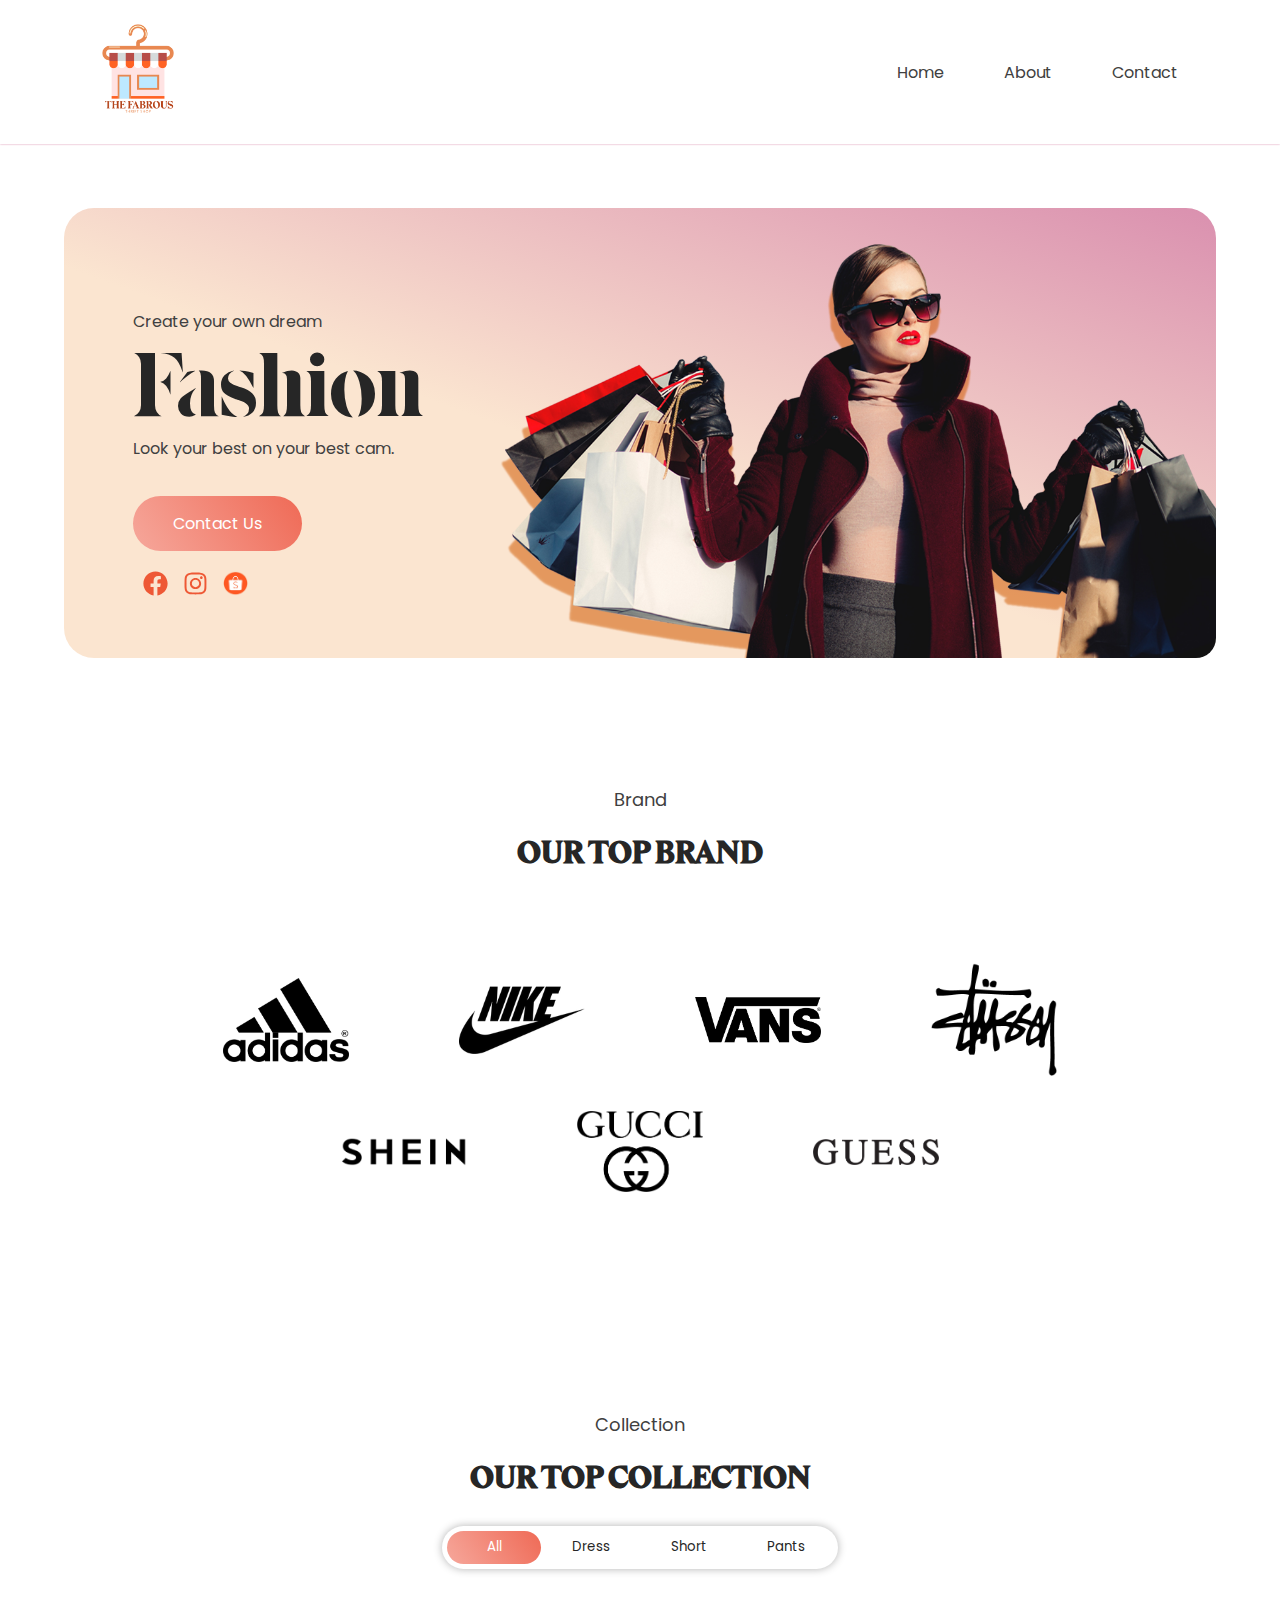
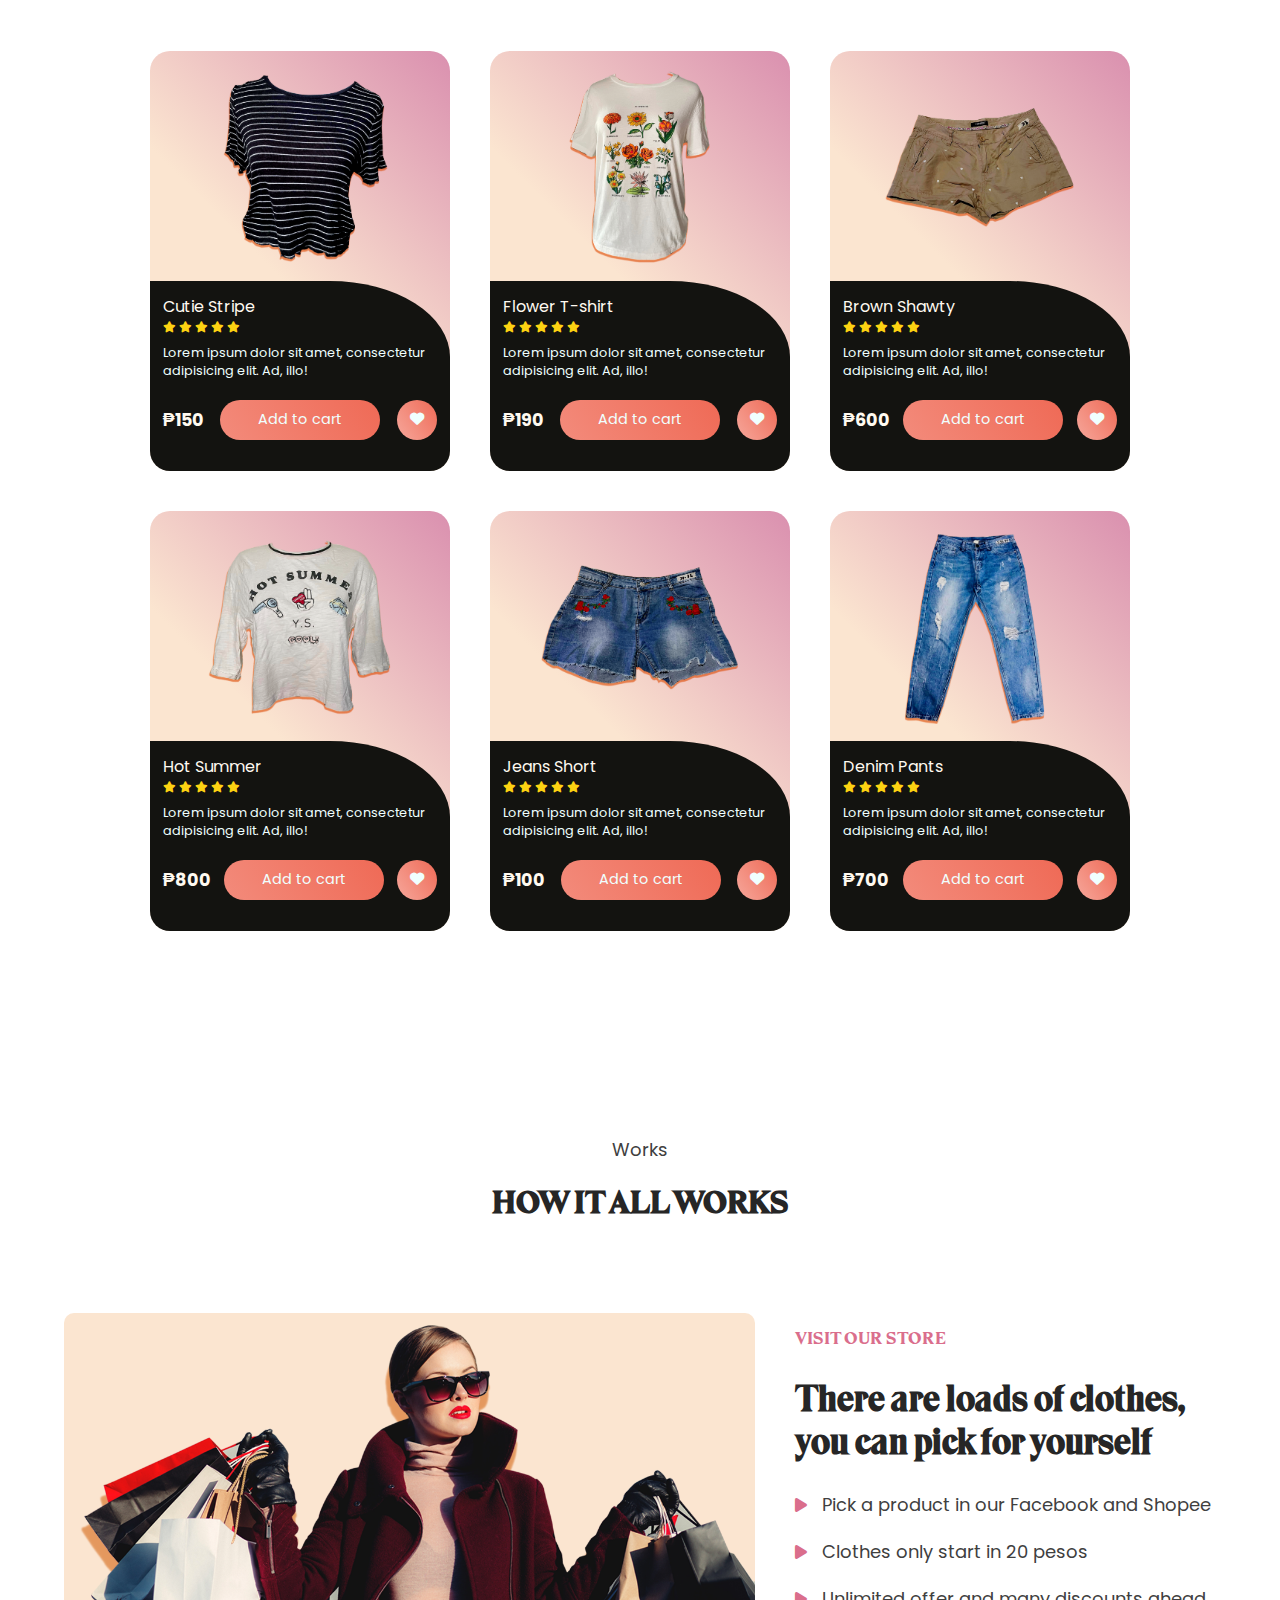
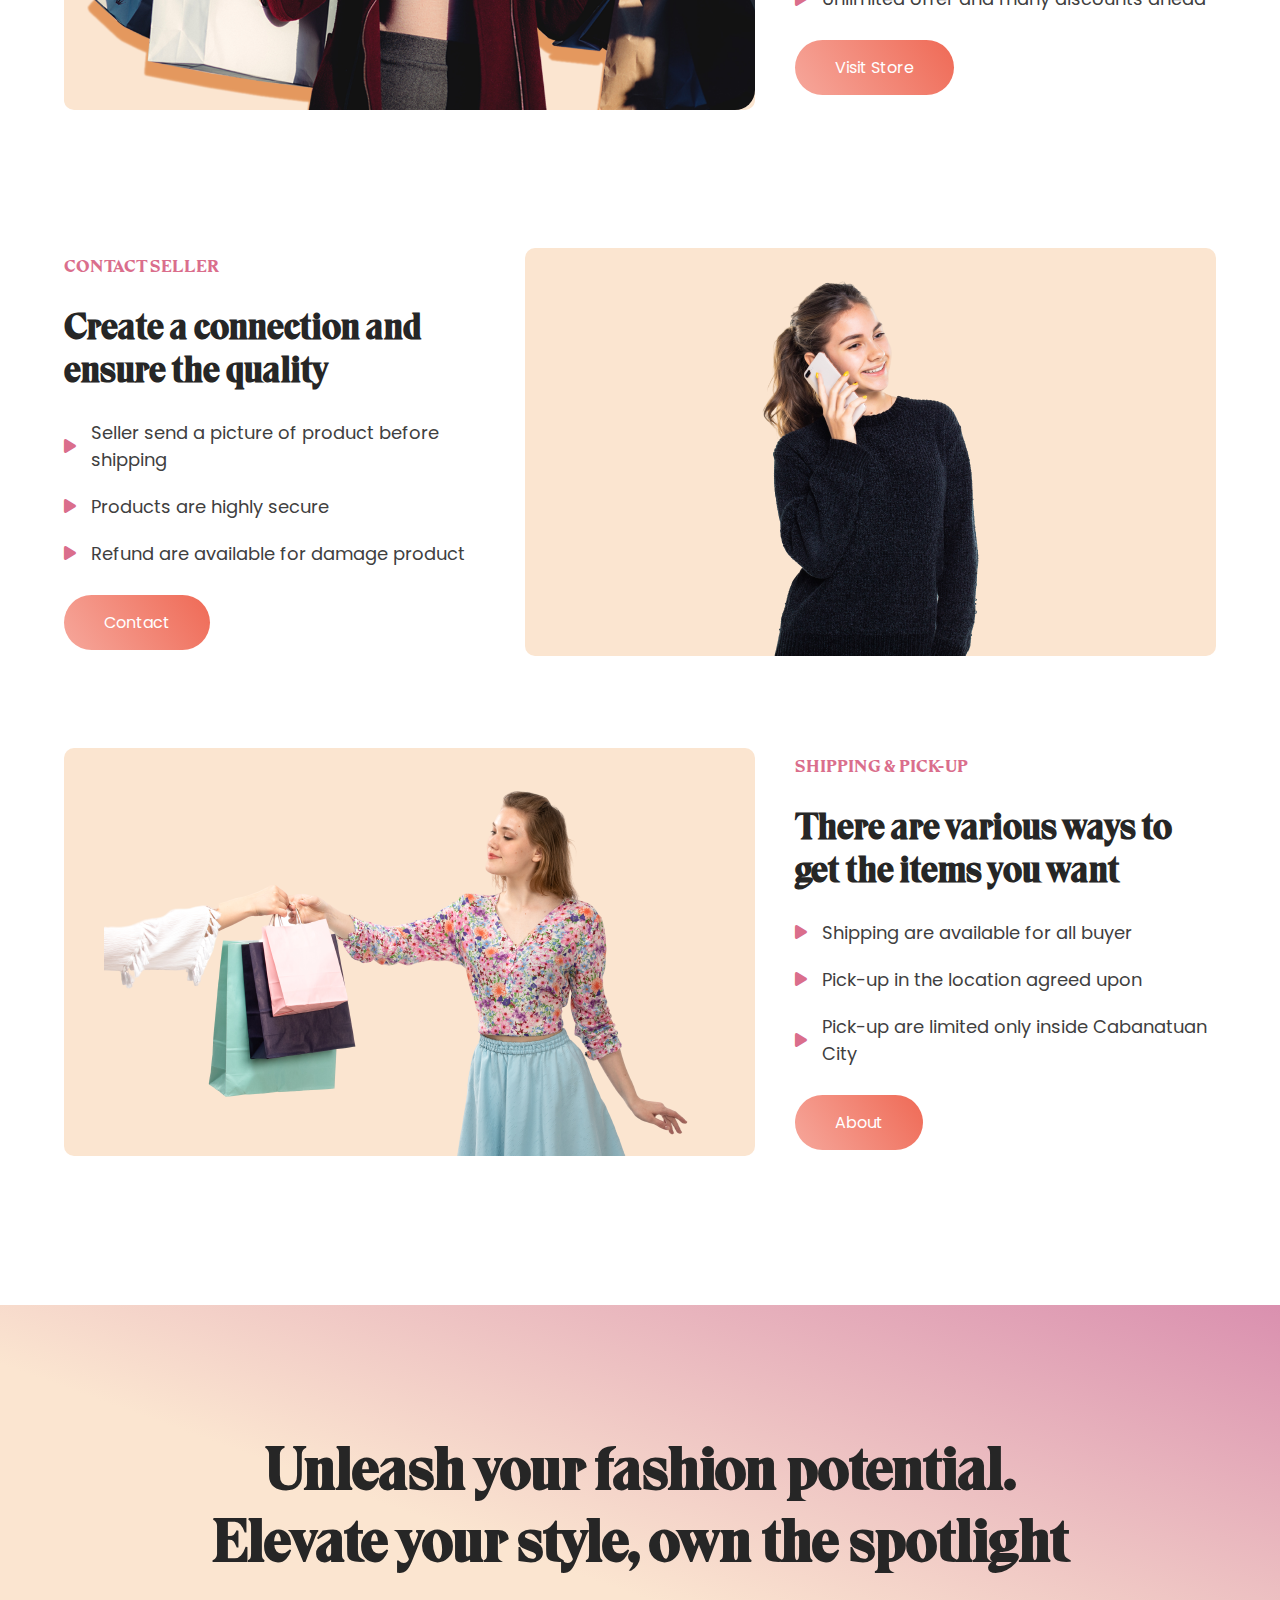
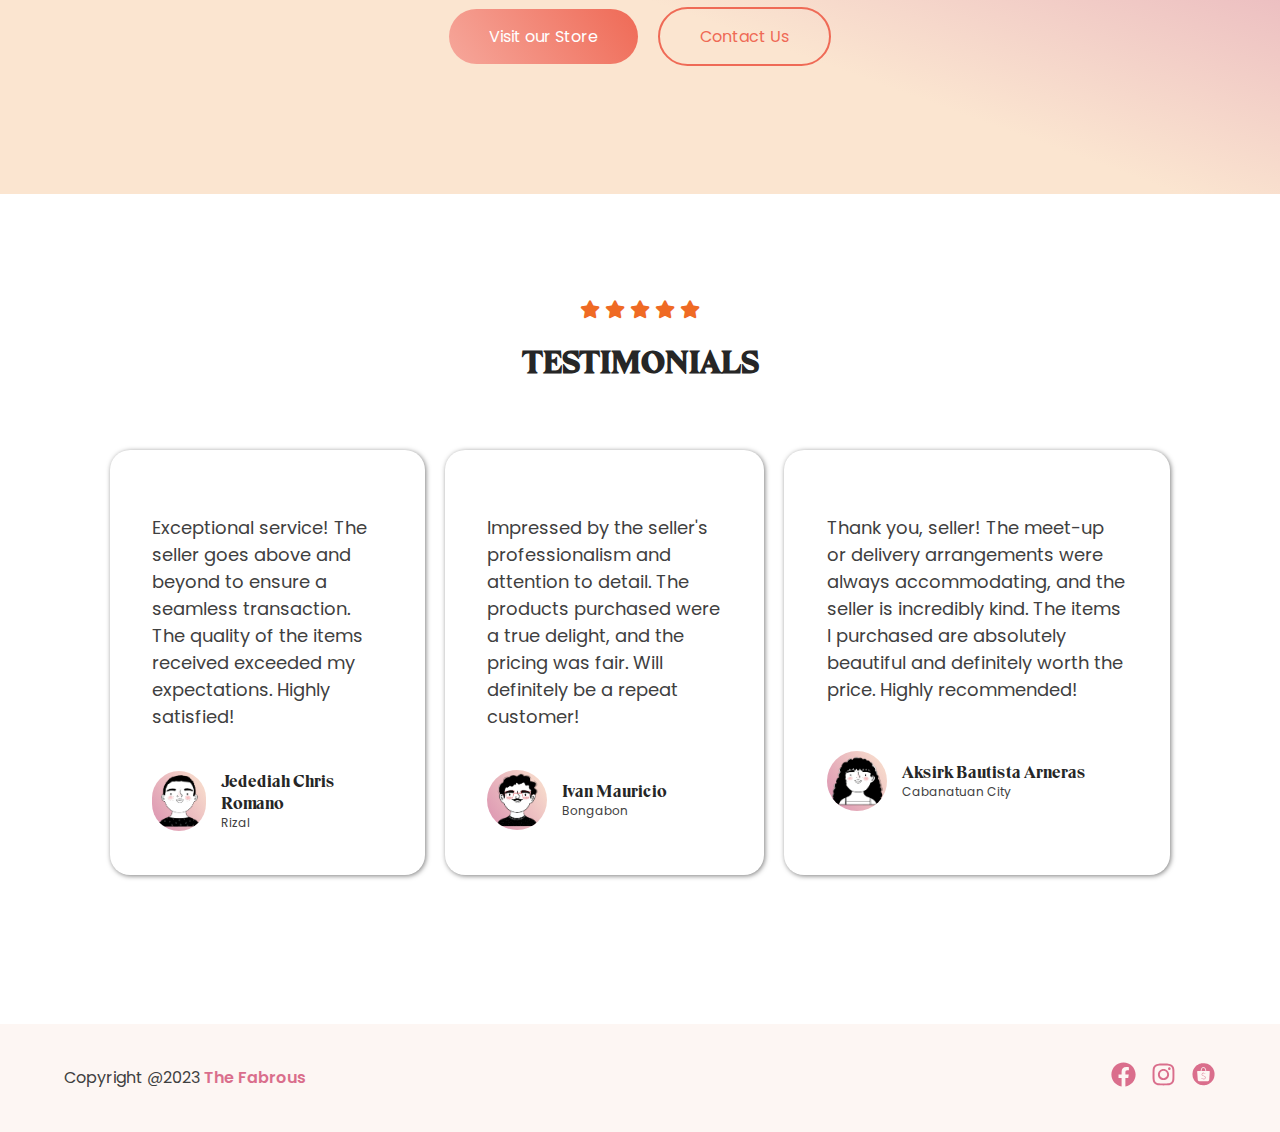
<file: index.html>
<!DOCTYPE html>
<html lang="en">
    <head>
        <meta charset="UTF-8">
        <meta http-equiv="X-UA-Compatible" content="IE=edge">
        <meta name="viewport" content="width=device-width, initial-scale=1.0">
        <link rel="stylesheet" href="styles/header.css">
        <link rel="stylesheet" href="styles/style.css">
        <link rel="stylesheet" href="styles/footer.css">
        <link rel="stylesheet" href="styles/testimonial.css">
        <link rel="stylesheet" href="styles/hamburger.css">
        <link rel="stylesheet" href="styles/general.css">
        <link rel="stylesheet" href="https://cdnjs.cloudflare.com/ajax/libs/font-awesome/6.4.0/css/all.min.css">
        <title>Fabrous</title>
        <link
            rel="shortcut icon"
            type="image/x-icon"
            href="img/the fab-icon.ico"
        />
    </head>
    <body>
        <header>
            <nav>
                <div class="nav-container">
                    <div class="logo-container">
                        <a href="index.html"><img src="img/the fab-logo.png" alt="logo"></a>
                    </div>
                    <div class="pagelink-container">
                        <a href="index.html">Home</a>
                        <a href="#">About</a>
                        <a href="#">Contact</a>
                    </div>
                    <div class="hamburger-menu" onclick="toggleMenu()">
                        <span class="line"></span>
                        <span class="line"></span>
                        <span class="line"></span>
                    </div>
                </div>
                <div class="link-container slide-up">
                    <a href="index.html">Home</a>
                    <a href="#">About</a>
                    <a href="#">Contact</a>
                </div>
            </nav>
        </header>
        <main>
            <section class="first-section">
                <div class="container">
                    <div class="design-contents">
                        <div class="design-text">
                            <p>Create your own dream</p>
                            <p class="landing-title">Fashion</p>
                            <p class="p-secondary">Look your best on your best cam.</p>
                        </div>
                        <div class="design-button">
                            <button class="button-style">Contact Us</button>
                            <div class="link-shops">
                                <a href="https://www.facebook.com/thefabrous">
                                    <img src="img/facebook.svg" alt="facebook-link">
                                </a>
                                <a href="https://www.facebook.com/thefabrous">
                                    <img src="img/instagram.svg" alt="instagram-link">
                                </a>
                                <a href="https://shopee.ph/thefabrous?utm_content=41jxY6hgmzdxNJqLfjHDsPWcDLRu">
                                    <img src="img/shopee.png" alt="shopee-link">
                                </a>
                            </div>
                        </div>
                    </div>
                    <div class="design-image">
                        <img class="img-first" src="img/heroImg.png" alt="">
                        <img class="img-second" src="img/image-first.png" alt="">
                    </div>
                </div>
            </section>
            <section class="second-section second">
                <div class="container2">
                    <div class="title-container display-n">
                        <p class="p-secondary">Brand</p>
                        <p class="title">Our Top Brand</p>
                    </div>
                    <div class="brand-picture">
                        <img src="img/Adidas.png" alt="">
                        <img src="img/nike.png" alt="">
                        <img src="img/vans.png" alt="">
                        <img src="img/stussy.png" alt="">
                        <img src="img/shein.png" alt="">
                        <img src="img/gucci.png" alt="">
                        <img src="img/guess.png" alt="">
                    </div>
                    <div class="brand-pictures display-n">
                        <img src="img/Adidas.png" alt="">
                        <img src="img/nike.png" alt="">
                        <img src="img/vans.png" alt="">
                        <img src="img/stussy.png" alt="">
                        <img src="img/shein.png" alt="">
                        <img src="img/gucci.png" alt="">
                        <img src="img/guess.png" alt="">
                    </div>
                </div>
            </section>
            <section class="third-section" id="collection">
                <div class="container4">
                    <!--section header-->
                    <div class="title-container">
                        <p class="p-secondary">Collection</p>
                        <p class="title">OUR TOP COLLECTION</p>
                    </div>
                    <div class="row">
                        <div class="collection-filter padd-15">
                            <div class="collection-filter-in">
                              <button type="button" class="active" data-filter="all">All</button>
                              <button type="button" data-filter="dress">Dress</button>
                              <button type="button" data-filter="short">Short</button>
                              <button type="button" data-filter="pants">Pants</button>
                        </div>
                    </div>
                </div> 
                <div class="row center">
                    <!--collectionItem-->
                   <div class="collection-container" data-category="dress">
                    <div class="coll-card">
                        <div class="coll-img"><img src="img/products/product-c1.png" alt=""></div>
                        <div class="coll-detail">
                            <span>Cutie Stripe</span>
                            <div class="coll-rating">
                                <i class="fa-solid fa-star"></i>
                                <i class="fa-solid fa-star"></i>
                                <i class="fa-solid fa-star"></i>
                                <i class="fa-solid fa-star"></i>
                                <i class="fa-solid fa-star"></i>
                            </div>
                            <p>Lorem ipsum dolor sit amet, consectetur adipisicing elit. Ad, illo!</p>
                            <div class="coll-btns">
                                <div class="price">₱150</div>
                                <button class="cart cbtn">Add to cart</button>
                                <button class="fave cbtn"><i class="fa-solid fa-heart"></i></button>
                            </div>
                        </div>
                    </div>
                   </div>
                   <!--itemEnd-->
                   <!--collectionItem-->
                   <div class="collection-container" data-category="dress">
                    <div class="coll-card">
                        <div class="coll-img"><img src="img/products/product-c2.png" alt=""></div>
                        <div class="coll-detail">
                            <span>Flower T-shirt</span>
                            <div class="coll-rating">
                                <i class="fa-solid fa-star"></i>
                                <i class="fa-solid fa-star"></i>
                                <i class="fa-solid fa-star"></i>
                                <i class="fa-solid fa-star"></i>
                                <i class="fa-solid fa-star"></i>
                            </div>
                            <p>Lorem ipsum dolor sit amet, consectetur adipisicing elit. Ad, illo!</p>
                            <div class="coll-btns">
                                <div class="price">₱190</div>
                                <button class="cart cbtn">Add to cart</button>
                                <button class="fave cbtn"><i class="fa-solid fa-heart"></i></button>
                            </div>
                        </div>
                    </div>
                   </div>
                   <!--itemEnd-->
                   <!--collectionItem-->
                   <div class="collection-container" data-category="short">
                    <div class="coll-card">
                        <div class="coll-img"><img src="img/products/product-c3.png" alt=""></div>
                        <div class="coll-detail">
                            <span>Brown Shawty</span>
                            <div class="coll-rating">
                                <i class="fa-solid fa-star"></i>
                                <i class="fa-solid fa-star"></i>
                                <i class="fa-solid fa-star"></i>
                                <i class="fa-solid fa-star"></i>
                                <i class="fa-solid fa-star"></i>
                            </div>
                            <p>Lorem ipsum dolor sit amet, consectetur adipisicing elit. Ad, illo!</p>
                            <div class="coll-btns">
                                <div class="price">₱600</div>
                                <button class="cart cbtn">Add to cart</button>
                                <button class="fave cbtn"><i class="fa-solid fa-heart"></i></button>
                            </div>
                        </div>
                    </div>
                   </div>
                   <!--itemEnd-->
                   <!--collectionItem-->
                   <div class="collection-container" data-category="dress">
                    <div class="coll-card">
                        <div class="coll-img"><img src="img/products/product-c4.png" alt=""></div>
                        <div class="coll-detail">
                            <span>Hot Summer</span>
                            <div class="coll-rating">
                                <i class="fa-solid fa-star"></i>
                                <i class="fa-solid fa-star"></i>
                                <i class="fa-solid fa-star"></i>
                                <i class="fa-solid fa-star"></i>
                                <i class="fa-solid fa-star"></i>
                            </div>
                            <p>Lorem ipsum dolor sit amet, consectetur adipisicing elit. Ad, illo!</p>
                            <div class="coll-btns">
                                <div class="price">₱800</div>
                                <button class="cart cbtn">Add to cart</button>
                                <button class="fave cbtn"><i class="fa-solid fa-heart"></i></button>
                            </div>
                        </div>
                    </div>
                   </div>
                   <!--itemEnd-->
                   <!--collectionItem-->
                   <div class="collection-container" data-category="short">
                    <div class="coll-card">
                        <div class="coll-img"><img src="img/products/product-c5.png" alt=""></div>
                        <div class="coll-detail">
                            <span>Jeans Short</span>
                            <div class="coll-rating">
                                <i class="fa-solid fa-star"></i>
                                <i class="fa-solid fa-star"></i>
                                <i class="fa-solid fa-star"></i>
                                <i class="fa-solid fa-star"></i>
                                <i class="fa-solid fa-star"></i>
                            </div>
                            <p>Lorem ipsum dolor sit amet, consectetur adipisicing elit. Ad, illo!</p>
                            <div class="coll-btns">
                                <div class="price">₱100</div>
                                <button class="cart cbtn">Add to cart</button>
                                <button class="fave cbtn"><i class="fa-solid fa-heart"></i></button>
                            </div>
                        </div>
                    </div>
                   </div>
                   <!--itemEnd-->
                   <!--collectionItem-->
                   <div class="collection-container" data-category="pants">
                    <div class="coll-card">
                        <div class="coll-img"><img src="img/products/product-c6.png" alt=""></div>
                        <div class="coll-detail">
                            <span>Denim Pants</span>
                            <div class="coll-rating">
                                <i class="fa-solid fa-star"></i>
                                <i class="fa-solid fa-star"></i>
                                <i class="fa-solid fa-star"></i>
                                <i class="fa-solid fa-star"></i>
                                <i class="fa-solid fa-star"></i>
                            </div>
                            <p>Lorem ipsum dolor sit amet, consectetur adipisicing elit. Ad, illo!</p>
                            <div class="coll-btns">
                                <div class="price">₱700</div>
                                <button class="cart cbtn">Add to cart</button>
                                <button class="fave cbtn"><i class="fa-solid fa-heart"></i></button>
                            </div>
                        </div>
                    </div>
                   </div>
                   <!--itemEnd-->
                </div>
            </section>
            <section class="second-section">
                <div class="container2">
                    <div class="title-container">
                        <p class="p-secondary">Works</p>
                        <p class="title">How It All Works</p>
                    </div>
                    <div class="work-container">
                        <div class="work-image">
                            <img src="img/heroImg.png" alt="">
                        </div>
                        <div class="work-content">
                            <p class="p-style p-secondary">VISIT OUR STORE</p>
                            <p class="title-secondary">There are loads of clothes, you can pick for yourself</p>
                            <div class="work-bullets">
                                <div class="work-bullet">
                                    <i class="fa-solid fa-play" style="color: #da6e8c;"></i>
                                    <p class="p-secondary">Pick a product in our Facebook and Shopee</p>
                                </div class="work-bullet">
                                <div class="work-bullet">
                                    <i class="fa-solid fa-play" style="color: #da6e8c;"></i>
                                    <p class="p-secondary">Clothes only start in 20 pesos</p>
                                </div>
                                <div class="work-bullet">
                                    <i class="fa-solid fa-play" style="color: #da6e8c;"></i>
                                    <p class="p-secondary">Unlimited offer and many discounts ahead</p>
                                </div>
                            </div>
                            <button class="button-style">Visit Store</button>
                        </div>
                    </div>
                    <div class="work-container2">
                        <div class="work-image">
                            <img src="img/heroImg2.png" alt="">
                        </div>
                        <div class="work-content">
                            <p class="p-style p-secondary">CONTACT SELLER</p>
                            <p class="title-secondary">Create a connection and ensure the quality</p>
                            <div class="work-bullets">
                                <div class="work-bullet">
                                    <i class="fa-solid fa-play" style="color: #da6e8c;"></i>
                                    <p class="p-secondary">Seller send a picture of product before shipping</p>
                                </div class="work-bullet">
                                <div class="work-bullet">
                                    <i class="fa-solid fa-play" style="color: #da6e8c;"></i>
                                    <p class="p-secondary">Products are highly secure</p>
                                </div>
                                <div class="work-bullet">
                                    <i class="fa-solid fa-play" style="color: #da6e8c;"></i>
                                    <p class="p-secondary">Refund are available for damage product</p>
                                </div>
                            </div>
                            <button class="button-style">Contact</button>
                        </div>
                    </div>
                    <div class="work-container">
                        <div class="work-image">
                            <img src="img/heroImg3.png" alt="">
                        </div>
                        <div class="work-content">
                            <p class="p-style p-secondary">SHIPPING & PICK-UP</p>
                            <p class="title-secondary">There are various ways to get the items you want</p>
                            <div class="work-bullets">
                                <div class="work-bullet">
                                    <i class="fa-solid fa-play" style="color: #da6e8c;"></i>
                                    <p class="p-secondary">Shipping are available for all buyer</p>
                                </div class="work-bullet">
                                <div class="work-bullet">
                                    <i class="fa-solid fa-play" style="color: #da6e8c;"></i>
                                    <p class="p-secondary">Pick-up in the location agreed upon</p>
                                </div>
                                <div class="work-bullet">
                                    <i class="fa-solid fa-play" style="color: #da6e8c;"></i>
                                    <p class="p-secondary">Pick-up are limited only inside Cabanatuan City</p>
                                </div>
                            </div>
                            <button class="button-style">About</button>
                        </div>
                    </div>
                </div>
            </section>
            <section class="fourth-section banner-first">
                <div class="container4">
                    <p class="big-title">Unleash your fashion potential.
                        Elevate your style, own the spotlight</p>
                    <div class="button-container">
                        <button class="button-style">Visit our Store</button>
                        <button class="button-style2">Contact Us</button>
                    </div>
                </div>
            </section>
            <section class="fifth-section banner-second">
                <div class="container2">
                    <div class="title-container">
                        <p class="p-secondary">
                            <i class="fa-solid fa-star" style="color: #ef6a24;"></i>
                            <i class="fa-solid fa-star" style="color: #ef6a24;"></i>
                            <i class="fa-solid fa-star" style="color: #ef6a24;"></i>
                            <i class="fa-solid fa-star" style="color: #ef6a24;"></i>
                            <i class="fa-solid fa-star" style="color: #ef6a24;"></i>
                        </p>
                        <p class="title">Testimonials</p>
                    </div>
                    <div class="testimonial-container">
                        <div class="testimonial">
                            <p class="p-secondary testimonial-p">Exceptional service! The seller goes above and beyond to ensure a seamless transaction. The quality of the items received exceeded my expectations. Highly satisfied!</p>
                            <div class="testimonial-content">
                                <div class="testimonials-img">
                                    <img alt="" src="img/av3.png">
                                </div>
                                <div class="testimonial-name">
                                    <p class="name">Jedediah Chris Romano</p>
                                    <p class="p-small">Rizal</p>
                                </div>
                            </div>
                        </div>
                        <div class="testimonial">
                            <p class="p-secondary testimonial-p">Impressed by the seller's professionalism and attention to detail. The products purchased were a true delight, and the pricing was fair. Will definitely be a repeat customer!</p>
                            <div class="testimonial-content">
                                <div class="testimonials-img">
                                    <img alt="" src="img/av2.png">
                                </div>
                                <div class="testimonial-name">
                                    <p class="name">Ivan Mauricio</p>
                                    <p class="p-small">Bongabon</p>
                                </div>
                            </div>
                        </div>
                        <div class="testimonial">
                            <p class="p-secondary testimonial-p">Thank you, seller! The meet-up or delivery arrangements were always accommodating, and the seller is incredibly kind. The items I purchased are absolutely beautiful and definitely worth the price. Highly recommended!</p>
                            <div class="testimonial-content">
                                <div class="testimonials-img">
                                    <img alt="" src="img/av1.png">
                                </div>
                                <div class="testimonial-name">
                                    <p class="name">Aksirk Bautista Arneras</p>
                                    <p class="p-small">Cabanatuan City</p>
                                </div>
                            </div>
                        </div>
                        <button class="prev-button">&#10094;</button>
                        <button class="next-button">&#10095;</button>
                    </div>
                </div>
            </section>
        </main>
        <footer>
            <div class="footer-copyright">
                <p>Copyright @2023 <a href="index.html">The Fabrous</a></p>
            </div>
            <div class="link-shops">
                <a href="https://www.facebook.com/thefabrous">
                    <img src="data:image/svg+xml,%3Csvg xmlns='http://www.w3.org/2000/svg' viewBox='0 0 512 512'%3E%3Cpath d='M504 256C504 119 393 8 256 8S8 119 8 256c0 123.78 90.69 226.38 209.25 245V327.69h-63V256h63v-54.64c0-62.15 37-96.48 93.67-96.48 27.14 0 55.52 4.84 55.52 4.84v61h-31.28c-30.8 0-40.41 19.12-40.41 38.73V256h68.78l-11 71.69h-57.78V501C413.31 482.38 504 379.78 504 256z' fill='%23DA6E8C' /%3E%3C/svg%3E" alt="facebook-link">
                </a>
                <a href="https://www.facebook.com/thefabrous">
                    <img src="data:image/svg+xml,%3Csvg xmlns='http://www.w3.org/2000/svg' viewBox='0 0 448 512'%3E%3Cpath d='M224.1 141c-63.6 0-114.9 51.3-114.9 114.9s51.3 114.9 114.9 114.9S339 319.5 339 255.9 287.7 141 224.1 141zm0 189.6c-41.1 0-74.7-33.5-74.7-74.7s33.5-74.7 74.7-74.7 74.7 33.5 74.7 74.7-33.6 74.7-74.7 74.7zm146.4-194.3c0 14.9-12 26.8-26.8 26.8-14.9 0-26.8-12-26.8-26.8s12-26.8 26.8-26.8 26.8 12 26.8 26.8zm76.1 27.2c-1.7-35.9-9.9-67.7-36.2-93.9-26.2-26.2-58-34.4-93.9-36.2-37-2.1-147.9-2.1-184.9 0-35.8 1.7-67.6 9.9-93.9 36.1s-34.4 58-36.2 93.9c-2.1 37-2.1 147.9 0 184.9 1.7 35.9 9.9 67.7 36.2 93.9s58 34.4 93.9 36.2c37 2.1 147.9 2.1 184.9 0 35.9-1.7 67.7-9.9 93.9-36.2 26.2-26.2 34.4-58 36.2-93.9 2.1-37 2.1-147.8 0-184.8zM398.8 388c-7.8 19.6-22.9 34.7-42.6 42.6-29.5 11.7-99.5 9-132.1 9s-102.7 2.6-132.1-9c-19.6-7.8-34.7-22.9-42.6-42.6-11.7-29.5-9-99.5-9-132.1s-2.6-102.7 9-132.1c7.8-19.6 22.9-34.7 42.6-42.6 29.5-11.7 99.5-9 132.1-9s102.7-2.6 132.1 9c19.6 7.8 34.7 22.9 42.6 42.6 11.7 29.5 9 99.5 9 132.1s2.7 102.7-9 132.1z' fill='%23DA6E8C'/%3E%3C/svg%3E" alt="instagram-link">
                </a>
                <a href="https://shopee.ph/thefabrous?utm_content=41jxY6hgmzdxNJqLfjHDsPWcDLRu">
                    <img src="img/shopee.svg" alt="shopee-link">
                </a>
            </div>
        </footer>
    </body>
    <script>
        var slideIndex = 0;
        showSlide(slideIndex);

        var slideInterval = setInterval(nextSlide, 8000); // Change slide every 3 seconds

        function showSlide(n) {
        var slides = document.getElementsByClassName("testimonial");

        if (n >= slides.length) {
            slideIndex = 0;
        } else if (n < 0) {
            slideIndex = slides.length - 1;
        }

        for (var i = 0; i < slides.length; i++) {
            slides[i].classList.remove("active-slide");
        }

        slides[slideIndex].classList.add("active-slide");
        }

        function prevSlide() {
        clearInterval(slideInterval); // Stop the automatic slide interval
        showSlide(slideIndex -= 1);
        }

        function nextSlide() {
        showSlide(slideIndex += 1);
        }

        var prevButton = document.querySelector(".prev-button");
        var nextButton = document.querySelector(".next-button");

        prevButton.addEventListener("click", prevSlide);
        nextButton.addEventListener("click", nextSlide);
    </script>
    <script>
       function toggleMenu() {
        var menu = document.querySelector('.hamburger-menu');
        var linkContainer = document.querySelector('.link-container');

        menu.classList.toggle('open');
        linkContainer.classList.toggle('slide-down');
        linkContainer.classList.toggle('slide-up');
        }
    </script>
    <script>
        const filterContainer = document.querySelector(".collection-filter-in");
        const filterBtns = filterContainer.children;
        const totalFilterBtn = filterBtns.length;
        const collectionItems = document.querySelectorAll(".collection-container");
        const totalCollectionItems = collectionItems.length;

        for (let i = 0; i < totalFilterBtn; i++) {
        filterBtns[i].addEventListener('click', function() {
            filterContainer.querySelector(".active").classList.remove("active");
            this.classList.add("active");

            const filterValue = this.getAttribute("data-filter");

            for (let j = 0; j < totalCollectionItems; j++) {
            if (filterValue === "all" || filterValue === collectionItems[j].getAttribute("data-category")) {
                collectionItems[j].classList.remove("hide");
                collectionItems[j].classList.add("show");
            } else {
                collectionItems[j].classList.add("hide");
                collectionItems[j].classList.remove("show");
            }
            }
        });
        }
    </script>
</html>
</file>
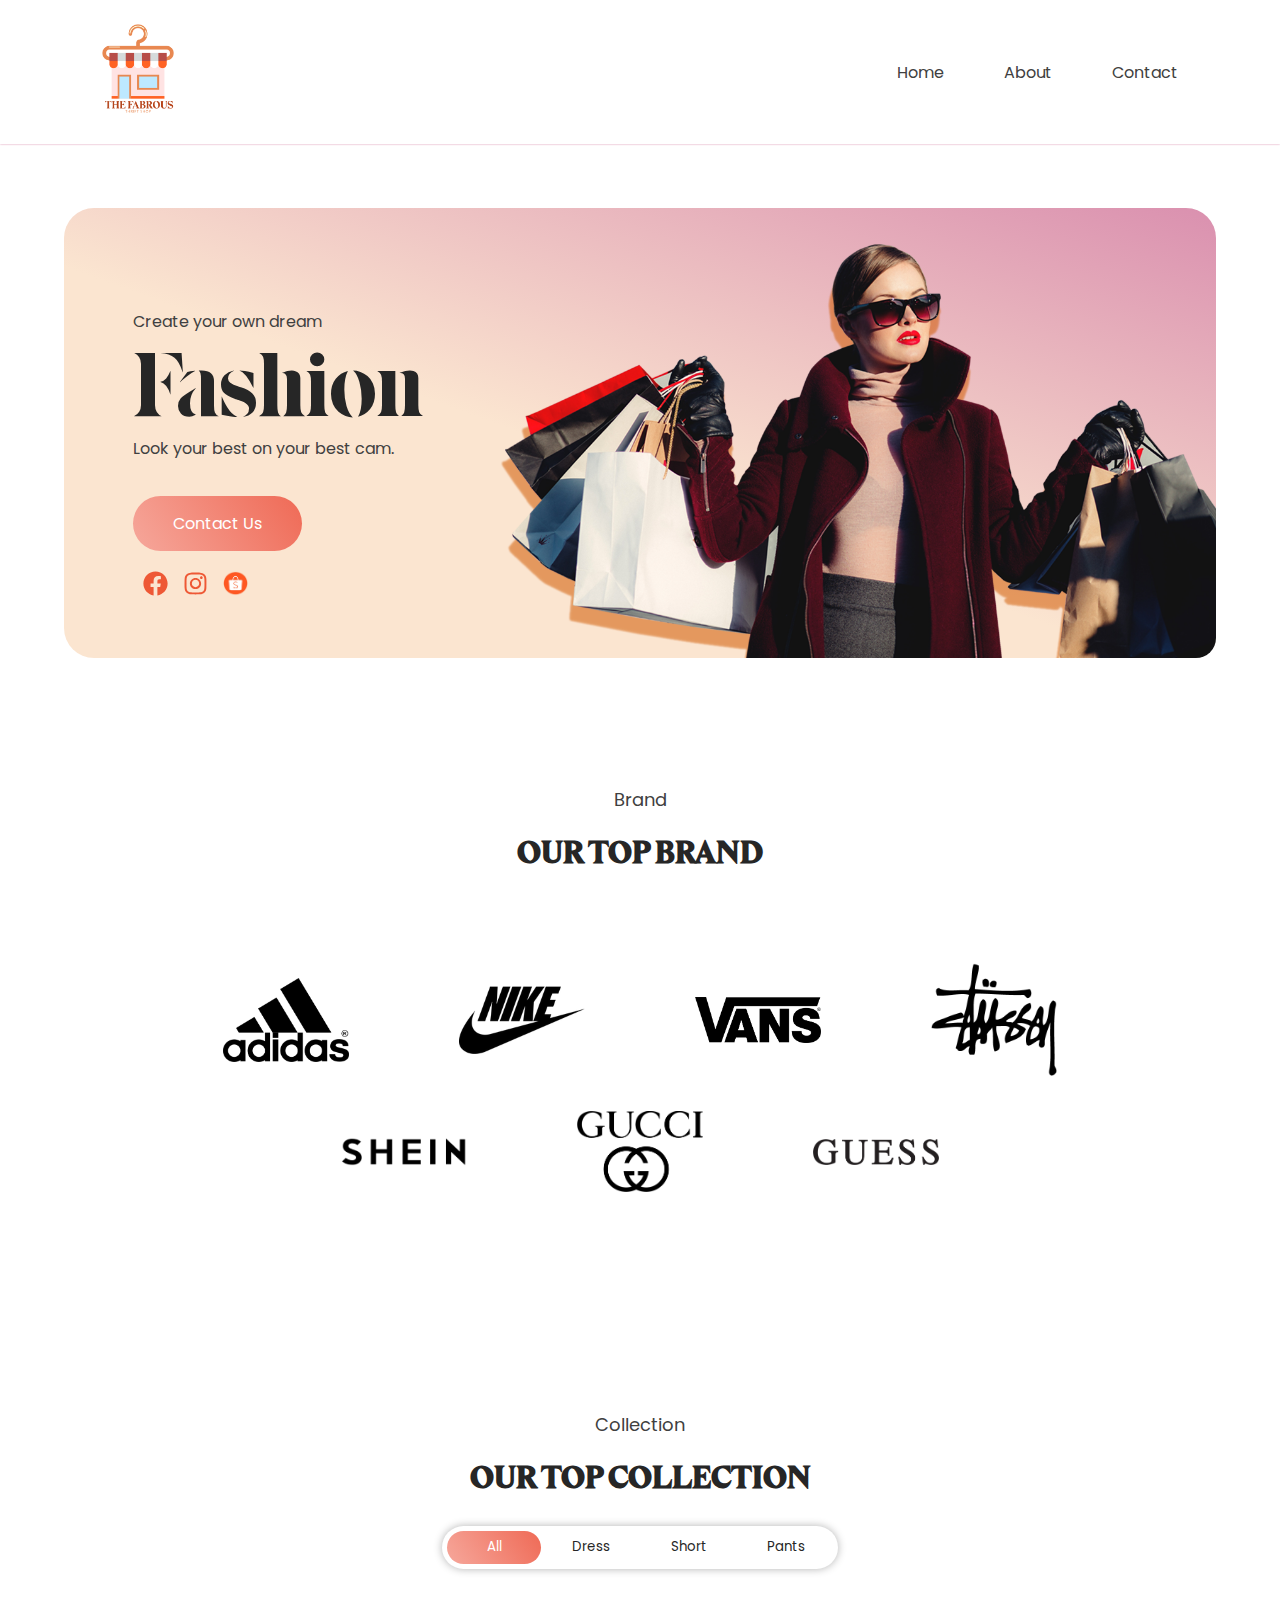
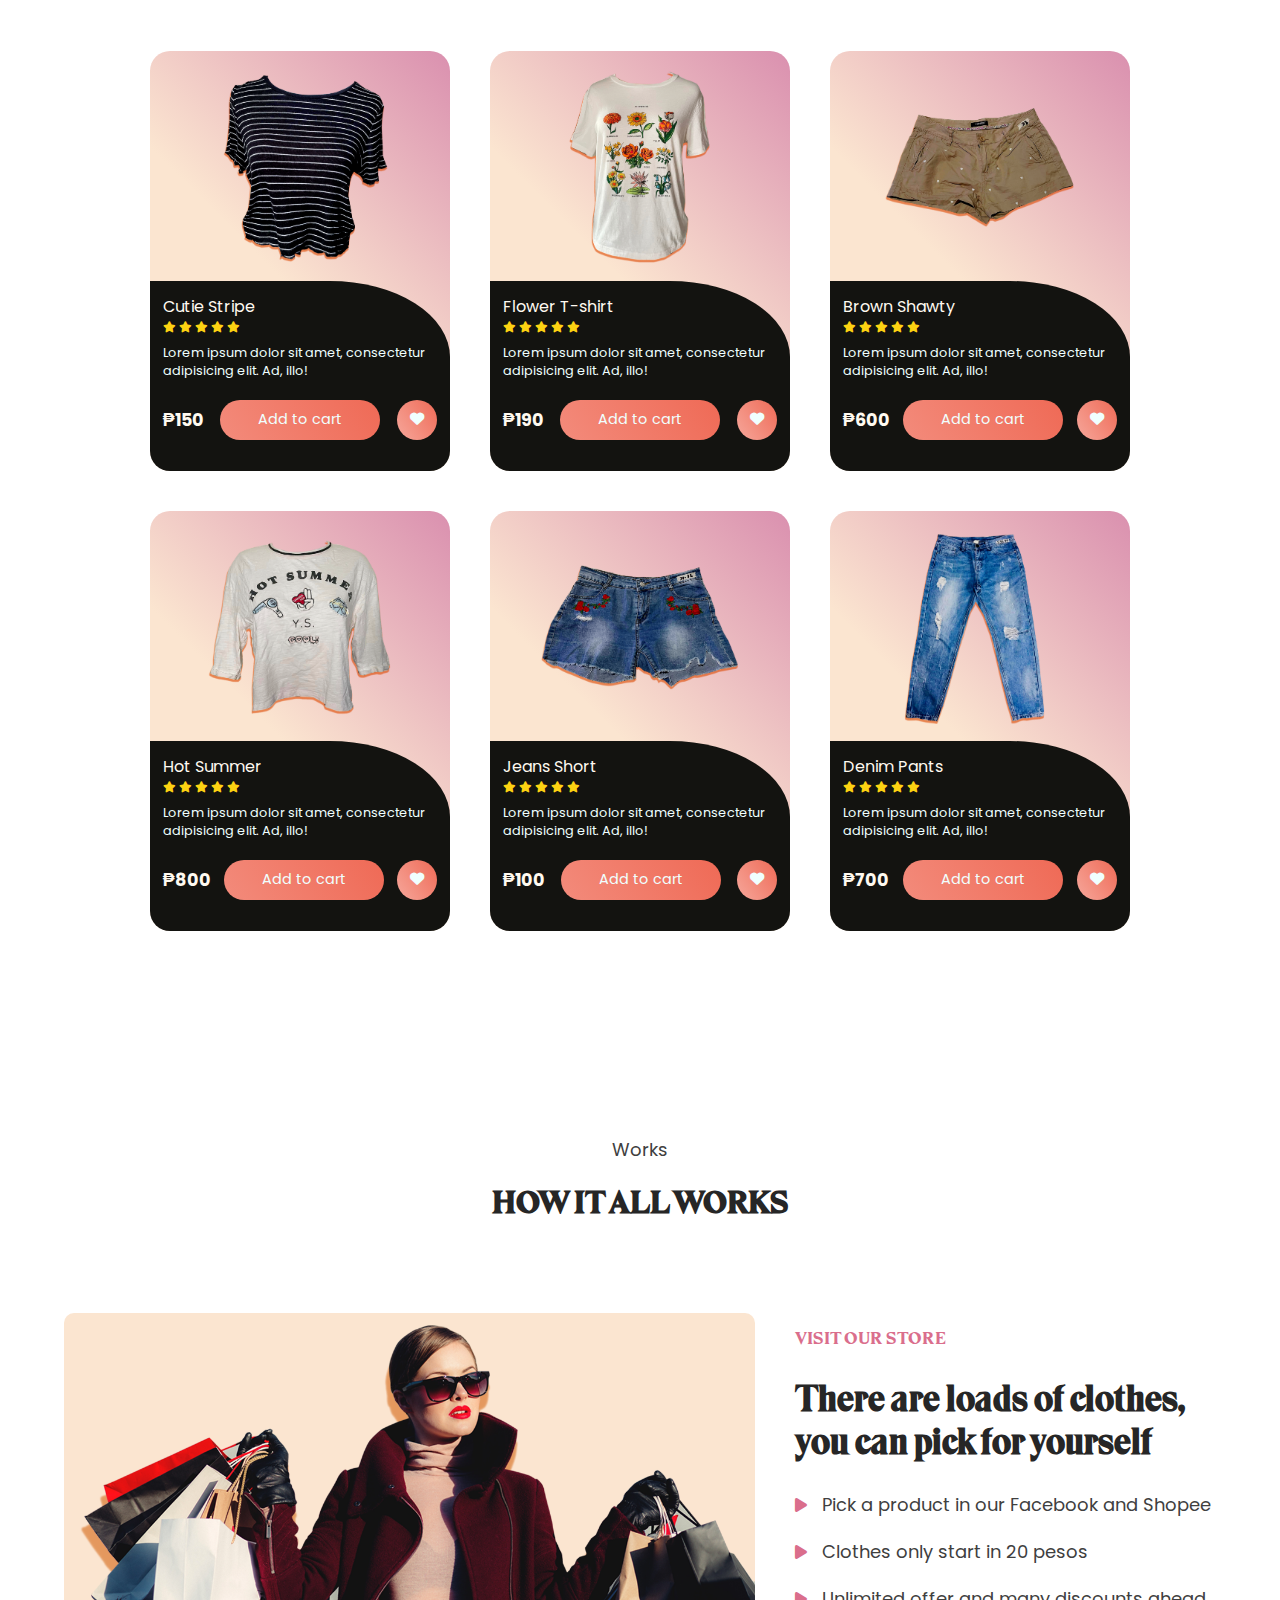
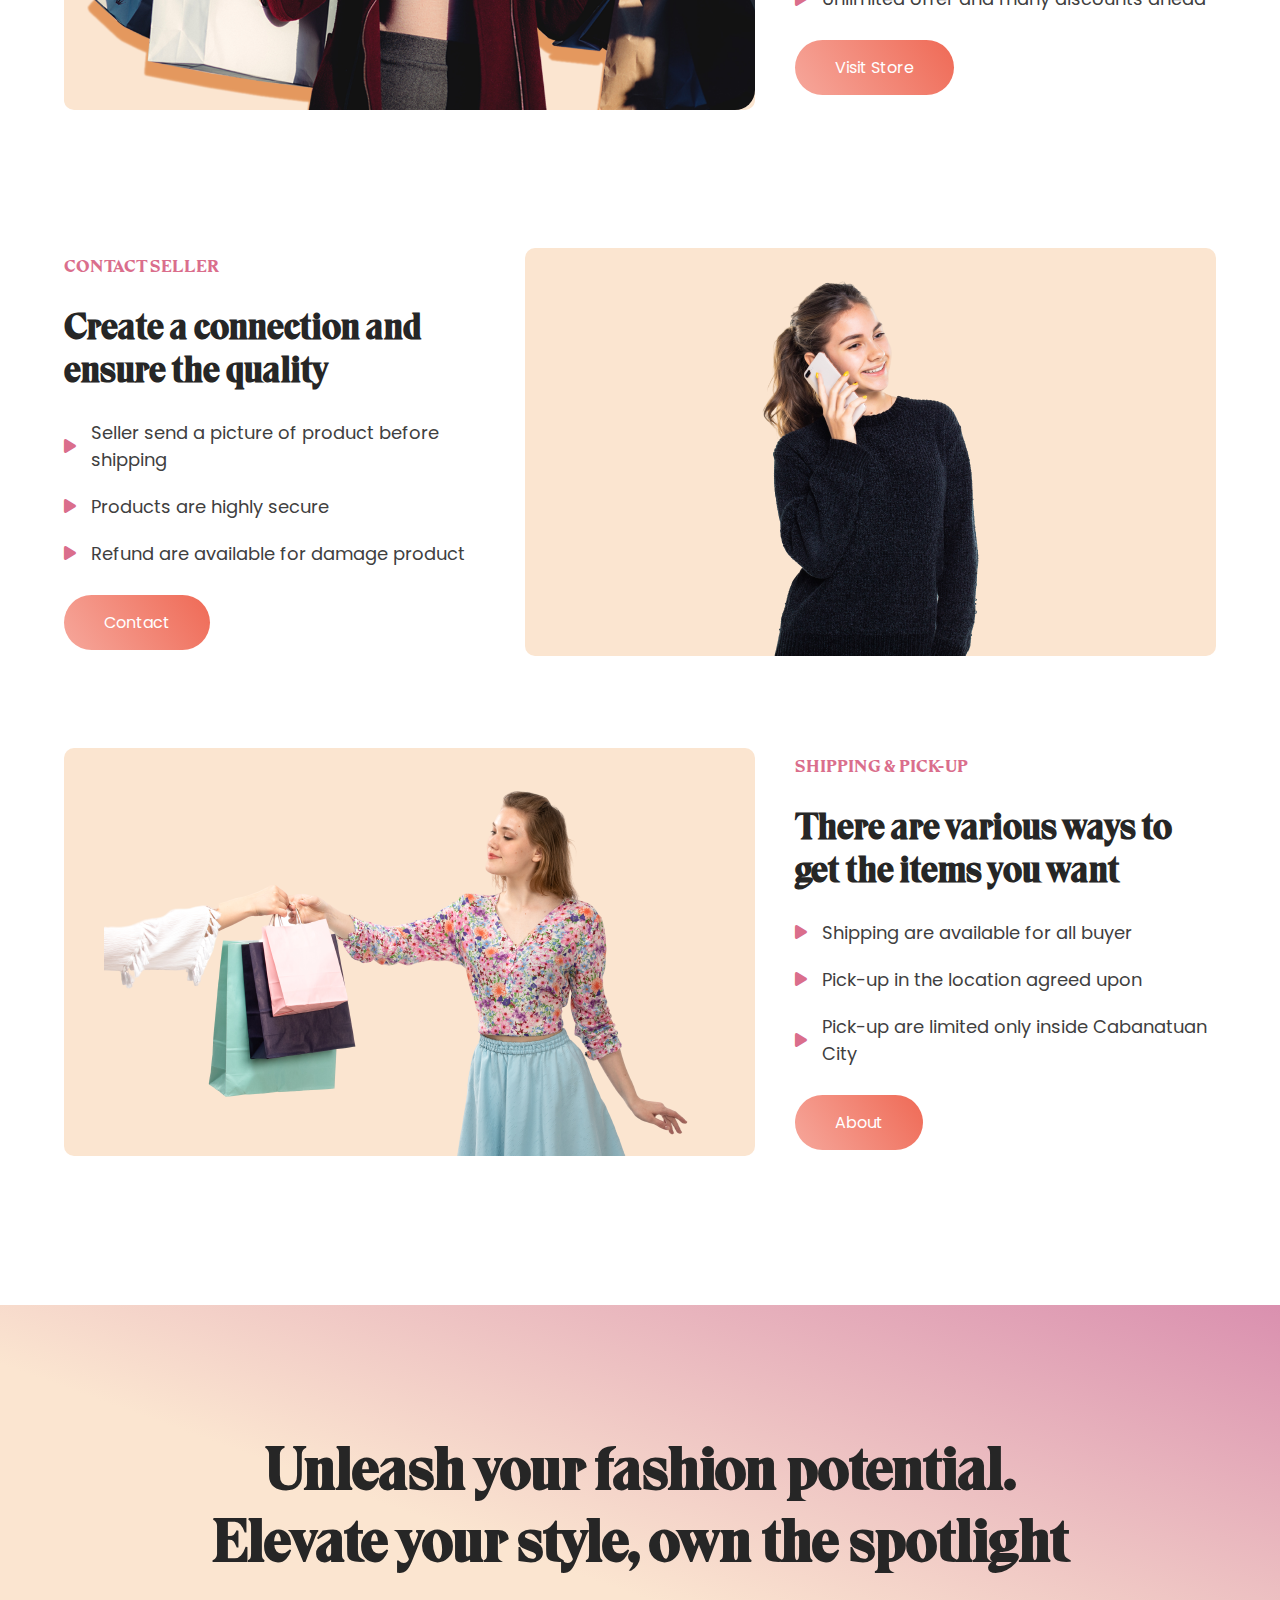
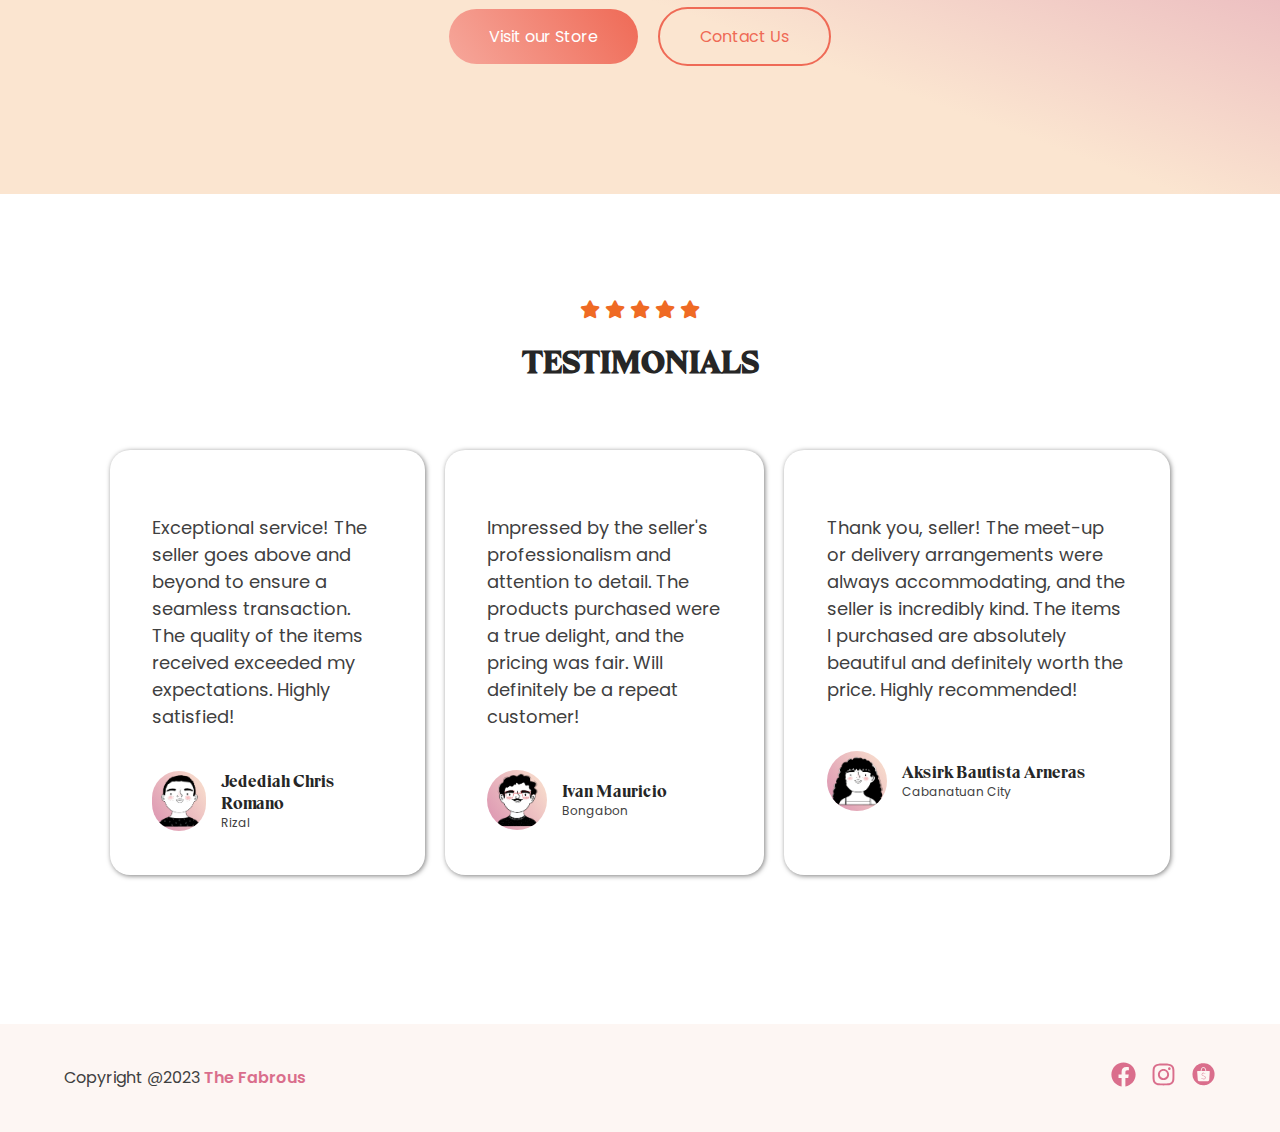
<file: fabrous.html>
<!DOCTYPE html>
<html lang="en">
    <head>
        <meta charset="UTF-8">
        <meta http-equiv="X-UA-Compatible" content="IE=edge">
        <meta name="viewport" content="width=device-width, initial-scale=1.0">
        <link rel="stylesheet" href="styles/header.css">
        <link rel="stylesheet" href="styles/style.css">
        <link rel="stylesheet" href="styles/footer.css">
        <link rel="stylesheet" href="styles/testimonial.css">
        <link rel="stylesheet" href="styles/hamburger.css">
        <link rel="stylesheet" href="styles/general.css">
        <link rel="stylesheet" href="https://cdnjs.cloudflare.com/ajax/libs/font-awesome/6.4.0/css/all.min.css">
        <title>Fabrous</title>
        <link
            rel="shortcut icon"
            type="image/x-icon"
            href="img/the fab-icon.ico"
        />
    </head>
    <body>
        <header>
            <nav>
                <div class="nav-container">
                    <div class="logo-container">
                        <a href="fabrous.html"><img src="img/the fab-logo.png" alt="logo"></a>
                    </div>
                    <div class="pagelink-container">
                        <a href="fabrous.html">Home</a>
                        <a href="#">About</a>
                        <a href="#">Contact</a>
                    </div>
                    <div class="hamburger-menu" onclick="toggleMenu()">
                        <span class="line"></span>
                        <span class="line"></span>
                        <span class="line"></span>
                    </div>
                </div>
                <div class="link-container slide-up">
                    <a href="fabrous.html">Home</a>
                    <a href="#">About</a>
                    <a href="#">Contact</a>
                </div>
            </nav>
        </header>
        <main>
            <section class="first-section">
                <div class="container">
                    <div class="design-contents">
                        <div class="design-text">
                            <p>Create your own dream</p>
                            <p class="landing-title">Fashion</p>
                            <p class="p-secondary">Look your best on your best cam.</p>
                        </div>
                        <div class="design-button">
                            <button class="button-style">Contact Us</button>
                            <div class="link-shops">
                                <a href="https://www.facebook.com/thefabrous">
                                    <img src="img/facebook.svg" alt="facebook-link">
                                </a>
                                <a href="https://www.facebook.com/thefabrous">
                                    <img src="img/instagram.svg" alt="instagram-link">
                                </a>
                                <a href="https://shopee.ph/thefabrous?utm_content=41jxY6hgmzdxNJqLfjHDsPWcDLRu">
                                    <img src="img/shopee.png" alt="shopee-link">
                                </a>
                            </div>
                        </div>
                    </div>
                    <div class="design-image">
                        <img class="img-first" src="img/heroImg.png" alt="">
                        <img class="img-second" src="img/image-first.png" alt="">
                    </div>
                </div>
            </section>
            <section class="second-section second">
                <div class="container2">
                    <div class="title-container display-n">
                        <p class="p-secondary">Brand</p>
                        <p class="title">Our Top Brand</p>
                    </div>
                    <div class="brand-picture">
                        <img src="img/Adidas.png" alt="">
                        <img src="img/nike.png" alt="">
                        <img src="img/vans.png" alt="">
                        <img src="img/stussy.png" alt="">
                        <img src="img/shein.png" alt="">
                        <img src="img/gucci.png" alt="">
                        <img src="img/guess.png" alt="">
                    </div>
                    <div class="brand-pictures display-n">
                        <img src="img/Adidas.png" alt="">
                        <img src="img/nike.png" alt="">
                        <img src="img/vans.png" alt="">
                        <img src="img/stussy.png" alt="">
                        <img src="img/shein.png" alt="">
                        <img src="img/gucci.png" alt="">
                        <img src="img/guess.png" alt="">
                    </div>
                </div>
            </section>
            <section class="third-section" id="collection">
                <div class="container4">
                    <!--section header-->
                    <div class="title-container">
                        <p class="p-secondary">Collection</p>
                        <p class="title">OUR TOP COLLECTION</p>
                    </div>
                    <div class="row">
                        <div class="collection-filter padd-15">
                            <div class="collection-filter-in">
                              <button type="button" class="active" data-filter="all">All</button>
                              <button type="button" data-filter="dress">Dress</button>
                              <button type="button" data-filter="short">Short</button>
                              <button type="button" data-filter="pants">Pants</button>
                        </div>
                    </div>
                </div> 
                <div class="row center">
                    <!--collectionItem-->
                   <div class="collection-container" data-category="dress">
                    <div class="coll-card">
                        <div class="coll-img"><img src="img/products/product-c1.png" alt=""></div>
                        <div class="coll-detail">
                            <span>Cutie Stripe</span>
                            <div class="coll-rating">
                                <i class="fa-solid fa-star"></i>
                                <i class="fa-solid fa-star"></i>
                                <i class="fa-solid fa-star"></i>
                                <i class="fa-solid fa-star"></i>
                                <i class="fa-solid fa-star"></i>
                            </div>
                            <p>Lorem ipsum dolor sit amet, consectetur adipisicing elit. Ad, illo!</p>
                            <div class="coll-btns">
                                <div class="price">₱150</div>
                                <button class="cart cbtn">Add to cart</button>
                                <button class="fave cbtn"><i class="fa-solid fa-heart"></i></button>
                            </div>
                        </div>
                    </div>
                   </div>
                   <!--itemEnd-->
                   <!--collectionItem-->
                   <div class="collection-container" data-category="dress">
                    <div class="coll-card">
                        <div class="coll-img"><img src="img/products/product-c2.png" alt=""></div>
                        <div class="coll-detail">
                            <span>Flower T-shirt</span>
                            <div class="coll-rating">
                                <i class="fa-solid fa-star"></i>
                                <i class="fa-solid fa-star"></i>
                                <i class="fa-solid fa-star"></i>
                                <i class="fa-solid fa-star"></i>
                                <i class="fa-solid fa-star"></i>
                            </div>
                            <p>Lorem ipsum dolor sit amet, consectetur adipisicing elit. Ad, illo!</p>
                            <div class="coll-btns">
                                <div class="price">₱190</div>
                                <button class="cart cbtn">Add to cart</button>
                                <button class="fave cbtn"><i class="fa-solid fa-heart"></i></button>
                            </div>
                        </div>
                    </div>
                   </div>
                   <!--itemEnd-->
                   <!--collectionItem-->
                   <div class="collection-container" data-category="short">
                    <div class="coll-card">
                        <div class="coll-img"><img src="img/products/product-c3.png" alt=""></div>
                        <div class="coll-detail">
                            <span>Brown Shawty</span>
                            <div class="coll-rating">
                                <i class="fa-solid fa-star"></i>
                                <i class="fa-solid fa-star"></i>
                                <i class="fa-solid fa-star"></i>
                                <i class="fa-solid fa-star"></i>
                                <i class="fa-solid fa-star"></i>
                            </div>
                            <p>Lorem ipsum dolor sit amet, consectetur adipisicing elit. Ad, illo!</p>
                            <div class="coll-btns">
                                <div class="price">₱600</div>
                                <button class="cart cbtn">Add to cart</button>
                                <button class="fave cbtn"><i class="fa-solid fa-heart"></i></button>
                            </div>
                        </div>
                    </div>
                   </div>
                   <!--itemEnd-->
                   <!--collectionItem-->
                   <div class="collection-container" data-category="dress">
                    <div class="coll-card">
                        <div class="coll-img"><img src="img/products/product-c4.png" alt=""></div>
                        <div class="coll-detail">
                            <span>Hot Summer</span>
                            <div class="coll-rating">
                                <i class="fa-solid fa-star"></i>
                                <i class="fa-solid fa-star"></i>
                                <i class="fa-solid fa-star"></i>
                                <i class="fa-solid fa-star"></i>
                                <i class="fa-solid fa-star"></i>
                            </div>
                            <p>Lorem ipsum dolor sit amet, consectetur adipisicing elit. Ad, illo!</p>
                            <div class="coll-btns">
                                <div class="price">₱800</div>
                                <button class="cart cbtn">Add to cart</button>
                                <button class="fave cbtn"><i class="fa-solid fa-heart"></i></button>
                            </div>
                        </div>
                    </div>
                   </div>
                   <!--itemEnd-->
                   <!--collectionItem-->
                   <div class="collection-container" data-category="short">
                    <div class="coll-card">
                        <div class="coll-img"><img src="img/products/product-c5.png" alt=""></div>
                        <div class="coll-detail">
                            <span>Jeans Short</span>
                            <div class="coll-rating">
                                <i class="fa-solid fa-star"></i>
                                <i class="fa-solid fa-star"></i>
                                <i class="fa-solid fa-star"></i>
                                <i class="fa-solid fa-star"></i>
                                <i class="fa-solid fa-star"></i>
                            </div>
                            <p>Lorem ipsum dolor sit amet, consectetur adipisicing elit. Ad, illo!</p>
                            <div class="coll-btns">
                                <div class="price">₱100</div>
                                <button class="cart cbtn">Add to cart</button>
                                <button class="fave cbtn"><i class="fa-solid fa-heart"></i></button>
                            </div>
                        </div>
                    </div>
                   </div>
                   <!--itemEnd-->
                   <!--collectionItem-->
                   <div class="collection-container" data-category="pants">
                    <div class="coll-card">
                        <div class="coll-img"><img src="img/products/product-c6.png" alt=""></div>
                        <div class="coll-detail">
                            <span>Denim Pants</span>
                            <div class="coll-rating">
                                <i class="fa-solid fa-star"></i>
                                <i class="fa-solid fa-star"></i>
                                <i class="fa-solid fa-star"></i>
                                <i class="fa-solid fa-star"></i>
                                <i class="fa-solid fa-star"></i>
                            </div>
                            <p>Lorem ipsum dolor sit amet, consectetur adipisicing elit. Ad, illo!</p>
                            <div class="coll-btns">
                                <div class="price">₱700</div>
                                <button class="cart cbtn">Add to cart</button>
                                <button class="fave cbtn"><i class="fa-solid fa-heart"></i></button>
                            </div>
                        </div>
                    </div>
                   </div>
                   <!--itemEnd-->
                </div>
            </section>
            <section class="second-section">
                <div class="container2">
                    <div class="title-container">
                        <p class="p-secondary">Works</p>
                        <p class="title">How It All Works</p>
                    </div>
                    <div class="work-container">
                        <div class="work-image">
                            <img src="img/heroImg.png" alt="">
                        </div>
                        <div class="work-content">
                            <p class="p-style p-secondary">VISIT OUR STORE</p>
                            <p class="title-secondary">There are loads of clothes, you can pick for yourself</p>
                            <div class="work-bullets">
                                <div class="work-bullet">
                                    <i class="fa-solid fa-play" style="color: #da6e8c;"></i>
                                    <p class="p-secondary">Pick a product in our Facebook and Shopee</p>
                                </div class="work-bullet">
                                <div class="work-bullet">
                                    <i class="fa-solid fa-play" style="color: #da6e8c;"></i>
                                    <p class="p-secondary">Clothes only start in 20 pesos</p>
                                </div>
                                <div class="work-bullet">
                                    <i class="fa-solid fa-play" style="color: #da6e8c;"></i>
                                    <p class="p-secondary">Unlimited offer and many discounts ahead</p>
                                </div>
                            </div>
                            <button class="button-style">Visit Store</button>
                        </div>
                    </div>
                    <div class="work-container2">
                        <div class="work-image">
                            <img src="img/heroImg2.png" alt="">
                        </div>
                        <div class="work-content">
                            <p class="p-style p-secondary">CONTACT SELLER</p>
                            <p class="title-secondary">Create a connection and ensure the quality</p>
                            <div class="work-bullets">
                                <div class="work-bullet">
                                    <i class="fa-solid fa-play" style="color: #da6e8c;"></i>
                                    <p class="p-secondary">Seller send a picture of product before shipping</p>
                                </div class="work-bullet">
                                <div class="work-bullet">
                                    <i class="fa-solid fa-play" style="color: #da6e8c;"></i>
                                    <p class="p-secondary">Products are highly secure</p>
                                </div>
                                <div class="work-bullet">
                                    <i class="fa-solid fa-play" style="color: #da6e8c;"></i>
                                    <p class="p-secondary">Refund are available for damage product</p>
                                </div>
                            </div>
                            <button class="button-style">Contact</button>
                        </div>
                    </div>
                    <div class="work-container">
                        <div class="work-image">
                            <img src="img/heroImg3.png" alt="">
                        </div>
                        <div class="work-content">
                            <p class="p-style p-secondary">SHIPPING & PICK-UP</p>
                            <p class="title-secondary">There are various ways to get the items you want</p>
                            <div class="work-bullets">
                                <div class="work-bullet">
                                    <i class="fa-solid fa-play" style="color: #da6e8c;"></i>
                                    <p class="p-secondary">Shipping are available for all buyer</p>
                                </div class="work-bullet">
                                <div class="work-bullet">
                                    <i class="fa-solid fa-play" style="color: #da6e8c;"></i>
                                    <p class="p-secondary">Pick-up in the location agreed upon</p>
                                </div>
                                <div class="work-bullet">
                                    <i class="fa-solid fa-play" style="color: #da6e8c;"></i>
                                    <p class="p-secondary">Pick-up are limited only inside Cabanatuan City</p>
                                </div>
                            </div>
                            <button class="button-style">About</button>
                        </div>
                    </div>
                </div>
            </section>
            <section class="fourth-section banner-first">
                <div class="container4">
                    <p class="big-title">Unleash your fashion potential.
                        Elevate your style, own the spotlight</p>
                    <div class="button-container">
                        <button class="button-style">Visit our Store</button>
                        <button class="button-style2">Contact Us</button>
                    </div>
                </div>
            </section>
            <section class="fifth-section banner-second">
                <div class="container2">
                    <div class="title-container">
                        <p class="p-secondary">
                            <i class="fa-solid fa-star" style="color: #ef6a24;"></i>
                            <i class="fa-solid fa-star" style="color: #ef6a24;"></i>
                            <i class="fa-solid fa-star" style="color: #ef6a24;"></i>
                            <i class="fa-solid fa-star" style="color: #ef6a24;"></i>
                            <i class="fa-solid fa-star" style="color: #ef6a24;"></i>
                        </p>
                        <p class="title">Testimonials</p>
                    </div>
                    <div class="testimonial-container">
                        <div class="testimonial">
                            <p class="p-secondary testimonial-p">Exceptional service! The seller goes above and beyond to ensure a seamless transaction. The quality of the items received exceeded my expectations. Highly satisfied!</p>
                            <div class="testimonial-content">
                                <div class="testimonials-img">
                                    <img alt="" src="img/av3.png">
                                </div>
                                <div class="testimonial-name">
                                    <p class="name">Jedediah Chris Romano</p>
                                    <p class="p-small">Rizal</p>
                                </div>
                            </div>
                        </div>
                        <div class="testimonial">
                            <p class="p-secondary testimonial-p">Impressed by the seller's professionalism and attention to detail. The products purchased were a true delight, and the pricing was fair. Will definitely be a repeat customer!</p>
                            <div class="testimonial-content">
                                <div class="testimonials-img">
                                    <img alt="" src="img/av2.png">
                                </div>
                                <div class="testimonial-name">
                                    <p class="name">Ivan Mauricio</p>
                                    <p class="p-small">Bongabon</p>
                                </div>
                            </div>
                        </div>
                        <div class="testimonial">
                            <p class="p-secondary testimonial-p">Thank you, seller! The meet-up or delivery arrangements were always accommodating, and the seller is incredibly kind. The items I purchased are absolutely beautiful and definitely worth the price. Highly recommended!</p>
                            <div class="testimonial-content">
                                <div class="testimonials-img">
                                    <img alt="" src="img/av1.png">
                                </div>
                                <div class="testimonial-name">
                                    <p class="name">Aksirk Bautista Arneras</p>
                                    <p class="p-small">Cabanatuan City</p>
                                </div>
                            </div>
                        </div>
                        <button class="prev-button">&#10094;</button>
                        <button class="next-button">&#10095;</button>
                    </div>
                </div>
            </section>
        </main>
        <footer>
            <div class="footer-copyright">
                <p>Copyright @2023 <a href="fabrous.html">The Fabrous</a></p>
            </div>
            <div class="link-shops">
                <a href="https://www.facebook.com/thefabrous">
                    <img src="data:image/svg+xml,%3Csvg xmlns='http://www.w3.org/2000/svg' viewBox='0 0 512 512'%3E%3Cpath d='M504 256C504 119 393 8 256 8S8 119 8 256c0 123.78 90.69 226.38 209.25 245V327.69h-63V256h63v-54.64c0-62.15 37-96.48 93.67-96.48 27.14 0 55.52 4.84 55.52 4.84v61h-31.28c-30.8 0-40.41 19.12-40.41 38.73V256h68.78l-11 71.69h-57.78V501C413.31 482.38 504 379.78 504 256z' fill='%23DA6E8C' /%3E%3C/svg%3E" alt="facebook-link">
                </a>
                <a href="https://www.facebook.com/thefabrous">
                    <img src="data:image/svg+xml,%3Csvg xmlns='http://www.w3.org/2000/svg' viewBox='0 0 448 512'%3E%3Cpath d='M224.1 141c-63.6 0-114.9 51.3-114.9 114.9s51.3 114.9 114.9 114.9S339 319.5 339 255.9 287.7 141 224.1 141zm0 189.6c-41.1 0-74.7-33.5-74.7-74.7s33.5-74.7 74.7-74.7 74.7 33.5 74.7 74.7-33.6 74.7-74.7 74.7zm146.4-194.3c0 14.9-12 26.8-26.8 26.8-14.9 0-26.8-12-26.8-26.8s12-26.8 26.8-26.8 26.8 12 26.8 26.8zm76.1 27.2c-1.7-35.9-9.9-67.7-36.2-93.9-26.2-26.2-58-34.4-93.9-36.2-37-2.1-147.9-2.1-184.9 0-35.8 1.7-67.6 9.9-93.9 36.1s-34.4 58-36.2 93.9c-2.1 37-2.1 147.9 0 184.9 1.7 35.9 9.9 67.7 36.2 93.9s58 34.4 93.9 36.2c37 2.1 147.9 2.1 184.9 0 35.9-1.7 67.7-9.9 93.9-36.2 26.2-26.2 34.4-58 36.2-93.9 2.1-37 2.1-147.8 0-184.8zM398.8 388c-7.8 19.6-22.9 34.7-42.6 42.6-29.5 11.7-99.5 9-132.1 9s-102.7 2.6-132.1-9c-19.6-7.8-34.7-22.9-42.6-42.6-11.7-29.5-9-99.5-9-132.1s-2.6-102.7 9-132.1c7.8-19.6 22.9-34.7 42.6-42.6 29.5-11.7 99.5-9 132.1-9s102.7-2.6 132.1 9c19.6 7.8 34.7 22.9 42.6 42.6 11.7 29.5 9 99.5 9 132.1s2.7 102.7-9 132.1z' fill='%23DA6E8C'/%3E%3C/svg%3E" alt="instagram-link">
                </a>
                <a href="https://shopee.ph/thefabrous?utm_content=41jxY6hgmzdxNJqLfjHDsPWcDLRu">
                    <img src="img/shopee.svg" alt="shopee-link">
                </a>
            </div>
        </footer>
    </body>
    <script>
        var slideIndex = 0;
        showSlide(slideIndex);

        var slideInterval = setInterval(nextSlide, 8000); // Change slide every 3 seconds

        function showSlide(n) {
        var slides = document.getElementsByClassName("testimonial");

        if (n >= slides.length) {
            slideIndex = 0;
        } else if (n < 0) {
            slideIndex = slides.length - 1;
        }

        for (var i = 0; i < slides.length; i++) {
            slides[i].classList.remove("active-slide");
        }

        slides[slideIndex].classList.add("active-slide");
        }

        function prevSlide() {
        clearInterval(slideInterval); // Stop the automatic slide interval
        showSlide(slideIndex -= 1);
        }

        function nextSlide() {
        showSlide(slideIndex += 1);
        }

        var prevButton = document.querySelector(".prev-button");
        var nextButton = document.querySelector(".next-button");

        prevButton.addEventListener("click", prevSlide);
        nextButton.addEventListener("click", nextSlide);
    </script>
    <script>
       function toggleMenu() {
        var menu = document.querySelector('.hamburger-menu');
        var linkContainer = document.querySelector('.link-container');

        menu.classList.toggle('open');
        linkContainer.classList.toggle('slide-down');
        linkContainer.classList.toggle('slide-up');
        }
    </script>
    <script>
        const filterContainer = document.querySelector(".collection-filter-in");
        const filterBtns = filterContainer.children;
        const totalFilterBtn = filterBtns.length;
        const collectionItems = document.querySelectorAll(".collection-container");
        const totalCollectionItems = collectionItems.length;

        for (let i = 0; i < totalFilterBtn; i++) {
        filterBtns[i].addEventListener('click', function() {
            filterContainer.querySelector(".active").classList.remove("active");
            this.classList.add("active");

            const filterValue = this.getAttribute("data-filter");

            for (let j = 0; j < totalCollectionItems; j++) {
            if (filterValue === "all" || filterValue === collectionItems[j].getAttribute("data-category")) {
                collectionItems[j].classList.remove("hide");
                collectionItems[j].classList.add("show");
            } else {
                collectionItems[j].classList.add("hide");
                collectionItems[j].classList.remove("show");
            }
            }
        });
        }
    </script>
</html>
</file>
<file: styles/header.css>
header{
    position: -webkit-sticky;
    position: sticky;
    top: 0;
    z-index: 999999999;
}

nav{
    position: relative;
    box-shadow: 0 0 2px var(--secondary-color);
}

.nav-container{
    padding: 1.9% 8%; display: flex;
    justify-content: space-between;
    align-items: center;
    background-color: var(--extra-color2); 
    z-index: 99999999999999;
}

.logo-container{
    flex: 1;
}

.logo-container img{
    width: 20%;
}

.pagelink-container{
    display: flex;
    flex: 2;
    align-items: center;
    justify-content: flex-end;
    gap: 60px;
}

.pagelink-container a, .link-container a{
    font-size: var(--afontsize);
    color: var(--pcolortext);
    text-decoration: none;
    display: inline-block;
    position: relative;
    transition: 0.2s all ease-in-out;
}

.link-container a{
    width: fit-content;
}

.pagelink-container a:after, .link-container a::after {
    content: '';
    position: absolute;
    width: 100%;
    transform: scaleX(0);
    height: 3px;
    bottom: -5px;
    left: 0;
    background: rgb(251,229,208);
    background: linear-gradient(20deg, rgba(251,229,208,1) 45%, rgba(218,144,175,1) 100%);
    transform-origin: bottom right;
    transition: transform 0.25s ease-out;
}
  
.pagelink-container a:hover:after, .link-container a:hover:after {
    transform: scaleX(1);
    transform-origin: bottom left;
}

.pagelink-container a:hover, .link-container a:hover{
    color: var(--acolortext);
}

.pagelink-container a:active, .link-container a:active{
    color: var(--acolortext);
}

/* ... Existing CSS styles ... */

.link-container {
    transition: transform 0.3s ease-out;
    transform: translateY(0%);
    width: 100%;
    background-color: var(--extra-color2);
    display: none;
    flex-direction: column;
    gap: 15px;
    padding: 6%;
    position: absolute;
    bottom: 0;
    left: 0px;
    z-index: -1;
    box-shadow: 0 3px 6px rgba(0,0,0,.13);
  }
  
  .slide-up {
    transform: translateY(0%);
  }
  
  .slide-down {
    transform: translateY(100%);
  }
</file>
<file: styles/style.css>
.first-section{
    padding: 5% 5% 2%;
    position: relative;
}

.container{
    border-radius: 30px;
    background: var(--primary-color);
    background: linear-gradient(20deg, var(--primary-color) 45%, var(--secondary-color) 100%);
    display: flex;
    justify-content: space-between;
    align-items: center;
}

.design-contents{
    padding: 8% 6% 4%;
    display: flex;
    flex-direction: column;
    flex: 0.5;
    gap: 35px;
}

.design-text{
    display: flex;
    flex-direction: column;
    gap: 15px;
    color: var(--pcolortext);
}

.design-text p{
    font-size: var(--pfontsize);
}

.design-text .landing-title{
    font-size: var(--landfontsize);
    font-family: var(--font-family3);
    line-height: 80%;
    color: var(--titlecolortext);
}

.p-secondary{
    font-size: var(--pfontsize-secondary);
}

.design-button{
    display: flex;
    flex-direction: column;
    gap: 20px;
}

.button-style{
    background: var(--extra-color);
    background: linear-gradient(236deg, var(--extra-color) 0%, var(--extra-color3) 100%);
    border: none;
    border-radius: 50px;
    color: var(--extra-color2);
    width: fit-content;
    padding: 15px 40px;
    font-size: var(--pfontsize);
}

.button-style2{
    border: 2px solid var(--extra-color);
    background-color: transparent;
    border-radius: 50px;
    color: var(--extra-color);
    width: fit-content;
    padding: 15px 40px;
    font-size: var(--pfontsize);
}

.link-shops{
    display: flex;
    justify-content: flex-start;
    gap: 15px;
    padding-left: 10px;
}

.link-shops img{
    width: 25px;
    height: 25px;
}

.design-image{
    height: 450px;
    display: flex;
    justify-content: center;
    align-items: center;
    padding: 2% 0 0;
}

.design-image img{
    height: 100%;
    width: 100%;
    border-bottom-right-radius: 20px;
    object-fit: cover;
}

.img-second{
    display: none;
}

/* second */

.second-section, .third-section, .fourth-section, .fifth-section{
    padding: 8% 5%;
}

.container2{
    display: flex;
    flex-direction: column;
    align-items: center;
    justify-content: space-between;
}

.title-container{
    display: flex;
    flex-direction: column;
    align-items: center;
    justify-content: center;
    gap: 20px;
}

.title-container .title{
    font-size: var(--ptitlefontsize);
    font-family: var(--font-family2);
    color: var(--titlecolortext);
    text-transform: uppercase;
    font-weight: 600;
    text-align: center;
}

.brand-picture{
    display: none;
}

.brand-pictures{
    display: flex;
    justify-content: center;
    flex-wrap: wrap;
    align-items: center;
    width: 100%;
    height: auto;
    padding: 8% 8% 0;
    column-gap: 110px;
    row-gap: 35px;
}

.brand-pictures img{
    width: 13%;
}

/* third */

.third-section{
    margin-top: 0.875rem;

}
.container3{
    max-width: 968px;
    margin:auto;
    padding-bottom: 4rem;
}
/* just reusables */
.row{
    display: flex;
    flex-wrap: wrap;
}
.center{
    width: 100%;
    justify-content: center;
    column-gap: 40px;
    row-gap: 40px;
    margin-top: 20px;
}
.collection-filter-in{
    /* border: 1px solid black; */
    border-radius: 30em;
    padding: 5px;
    box-shadow: 0 0 8px rgba(0, 0, 0, 0.3);
}
.row .collection-filter{
    flex: 100%;
    max-width: 100%;
    text-align: center;
    margin-bottom: 2rem;
}

.row .collection-filter button{
    background-color: transparent;
    border: none;
    cursor: pointer;
    white-space: nowrap;
    transition: 0.3s ease-in-out;
    z-index: 1;
    width: 7em;
    height: 2.5em;
    border-radius: 30em;
    color: var(--titlecolortext);
}
.row .collection-filter button.active {
    width: 7em;
    height: 2.5em;
    border-radius: 30em;
    position: relative;
    overflow: hidden;
    color: var(--extra-color2);
    background: linear-gradient(236deg, var(--extra-color) 0%, var(--extra-color3) 100%);
    z-index: 1;
    /* box-shadow: 6px 6px 12px rgba(246, 167, 155, 1); */
  }
  .row .collection-filter button.active::before {
    content: '';
    width: 0;
    height: 2.5em;
    border-radius: 20em;
    position: absolute;
    top: 0;
    left: 0;
    background: linear-gradient(236deg, var(--extra-color) 0%, var(--extra-color3) 100%);
    transition: .2s ease;
    display: block;
    z-index: -1;
  }
  /* .row .collection-filter button:hover::before{
    /* width: 7em; */
    
  /* } */
  
  .row .collection-filter button {
    transition: .2s ease;
  }
  
 /* card-collection */
 .collection-container{
    display: flex;
    justify-content: space-evenly;
    align-items: center;
    column-gap: 40px;
    row-gap: 20px;
 }
 .collection-container.hide{
    display: none;
}
.collection-container.show{
    display: block;
    animation: showItem 0.5s ease;
}
@keyframes showItem{
    0%{
        transform: scale(0.6);
        opacity: 0;
    }
    100%{
        transform: scale(1);
        opacity:1;
    }
}
 .coll-card{
    width: 300px;
    height: 420px;
    position: relative;
    background:linear-gradient(45deg, var(--primary-color) 45%, var(--secondary-color) 100%);
    border-radius: 20px;
    
 }
 .coll-img{
    width: 300px;
    height: 230px;
    display: flex;
    align-items: center;
   
 }
 .coll-img img{
    width: 230px;
    padding: 0.3rem;
    margin: 0 auto;
 }
 .coll-detail{
    width: 300px;
    height: 190px;
    background-color: rgb(19, 19, 16);
    border-radius: 0 40% 20px 20px;
    padding: 0.8rem;
    color: floralwhite;
 }
.coll-rating{
    font-size: 0.7rem;
    color:  rgb(253, 210, 18);
    user-select: none;
}
.coll-detail p{
    font-size: 0.8rem;
    color: rgb(240, 255, 255);
    padding-top: 0.5rem;
}
.coll-btns{
    margin-top: 0.3rem;
    height: 70px;
    display: flex;
    align-items: center;
    justify-content: space-between;
}
.coll-btns .price{
    font-weight: 700;
    font-size: 1.1rem;
}
.coll-btns .cbtn {
    position: relative;
    border: none;
    outline: none;
    background: linear-gradient(236deg, var(--extra-color) 0%, var(--extra-color3) 100%);
    color: rgb(240, 255, 255);
    height: 40px;
    font-size: 0.9rem;
    border-radius: 50px;
    cursor: pointer;
  }
  
  .coll-btns .cart {
    width: 160px;
  }
  
  .coll-btns .fave {
    width: 40px;
    border-radius: 50%;
  }

  .coll-btns .cart, .coll-btns .fave:hover {
    background-position: right center;
    background-size: 200% auto;
    -webkit-animation: pulse 2s infinite;
    animation: pulse 1.5s infinite;
   }
   
   @keyframes pulse {
    0% {
     box-shadow: 0 0 0 0 #e6481866;
    }
   
    70% {
     box-shadow: 0 0 0 10px rgba(245, 85, 37, 0);
    }
   
    100% {
     box-shadow: 0 0 0 0 rgba(247, 10, 109, 0);
    }
   }
  

.work-container{
    display: flex;
    justify-content: space-between;
    align-items: center;
    width: 100%;
    padding: 8% 0% 4%;
    gap: 40px;
}

.work-container2{
    display: flex;
    flex-direction: row-reverse;
    justify-content: space-between;
    align-items: center;
    width: 100%;
    padding: 8% 0% 0;
    gap: 40px;
}

.work-image{
    width: 60%;
    height: inherit;
    border-radius: 10px;
    background-color: var(--primary-color);
    display: flex;
    align-items: flex-end;
    justify-content: center;
}

.work-image img{
    max-width: 100%;
    object-fit: cover;
    border-radius: 20px;
}

.work-content{
    flex: 1;
    height: auto;
    display: flex;
    flex-direction: column;
    justify-content: space-between;
    align-items: flex-start;
    gap: 28px;
}

.p-style{
    font-family: var(--font-family2);
    color: var(--semititlecolortext);
}

.title-secondary{
    font-size: var(--ptitlefontsize-secondary);
    font-family: var(--font-family4);
    color: var(--titlecolortext);
    font-weight: 600;
}

.work-bullets{
    display: flex;
    flex-direction: column;
    justify-content: space-between;
    align-items: flex-start;
    gap: 20px;
}

.work-bullet{
    display: flex;
    justify-content: flex-start;
    gap: 15px;
    align-items: center;
}

.button-container{
    display: flex;
    justify-content: center;
    align-items: center;
    gap: 20px;
}

.banner-first{
    padding: 10% 5%;
    background: var(--primary-color);
    background: linear-gradient(20deg, var(--primary-color) 45%, var(--secondary-color) 100%);
}

.container4{
    display: flex;
    flex-direction: column;
    align-items: center;
    justify-content: center;
    gap: 30px;
}

.big-title{
    font-family: var(--font-family4);
    font-size: var(--ptitlefontsize-third);
    color: var(--titlecolortext);
    text-align: center;
    white-space: pre-line;
    font-weight: 600;
}

.testimonial-container{
    display: flex;
    justify-content: space-between;
    align-items: center;
    gap: 20px;
    height: 540px;
    padding: 6% 4% 4%;
    position: relative;
}

.testimonial{
    display: flex;
    flex-direction: column;
    justify-content: space-between;
    align-items: flex-start;
    gap: 40px;
    height: 100%;
    border-radius: 20px;
    padding: 6% 4%;
    box-shadow: 1px 1px 5px rgba(0, 0, 0, 0.5);
    background-color: var(--extra-color2);
}

.testimonial-content{
    display: flex;
    justify-content: flex-start;
    align-items: center;
    gap: 15px;
}

.testimonials-img{
    background: linear-gradient(236deg, var(--primary-color) 0%, var(--secondary-color) 100%);
    height: 60px;
    width: 60px;
    border-radius: 50px;
    display: flex;
    justify-content: center;
    align-items: flex-end;
}

.testimonials-img img{
    width: 100%;
    height: 100%;
    border-radius: 100px;
    object-fit: cover;
    border-radius: 50px;
}

.testimonial-name{
    display: flex;
    flex-direction: column;
    justify-content: center;
    align-items: flex-start;
}

.testimonial-name .name{
    font-family: var(--font-family4);
    color: var(--titlecolortext);
    font-size: var(--pfontsize-secondary);
}

.testimonial-name .p-small{
    font-size: var(--pfontsize-extrasmall);
}
</file>
<file: styles/footer.css>
footer{
    display: flex;
    width: 100%;
    padding: 3% 5%;
    justify-content: space-between;
    align-items: center;
    background-color: var(--extra-color4);
}

.footer-copyright a{
    color: var(--semititlecolortext); 
    font-weight: 600;
}
</file>
<file: styles/testimonial.css>
.prev-button,
.next-button {
  display: none;
}
</file>
<file: styles/hamburger.css>
.hamburger-menu {
    display: none;
    cursor: pointer;
    position: relative;
    width: 30px;
    height: 20px;
    z-index: 1005;
  }
  
  .hamburger-menu-block{
    cursor: pointer;
    position: relative;
    width: 30px;
    height: 20px;
    z-index: 1005;
  }
  
  .line {
    position: absolute;
    left: 0;
    width: 100%;
    height: 3px;
    background-color: var(--secondary-color);
    transition: transform 0.3s ease-out, background-color 0.3s ease-out;
  }
  
  .line:nth-child(1) {
    top: 0;
  }
  
  .line:nth-child(2) {
    top: 50%;
    transform: translateY(-50%);
  }
  
  .line:nth-child(3) {
    bottom: 0;
  }
  
  .open .line {
    background-color: var(--primary-color);
  }
  
  .open .line:nth-child(1) {
    transform: translateY(9.5px) rotate(45deg);
  }
  
  .open .line:nth-child(2) {
    opacity: 0;
  }
  
  .open .line:nth-child(3) {
    transform: translateY(-7px) rotate(-45deg);
  }
  
  
  @media (max-width: 992px) {
    .hamburger-menu{
        display: inline-block;
    }
    .pagelink-container{
        display: none;
    }
  }
</file>
<file: styles/general.css>
@import url('https://fonts.googleapis.com/css2?family=Poppins:ital,wght@0,100;0,200;0,300;0,400;0,500;0,600;0,700;0,800;0,900;1,100;1,200;1,300;1,400;1,500;1,600;1,700;1,800;1,900&display=swap');

@font-face {
    font-family: 'Eksell Display Stencil';
    src: url(../font/Eksell-Display-Stencil.ttf) format('truetype');
}
  
@font-face {
    font-family: 'Eksell Display Large';
    src: url(../font/Eksell-Display-Large.ttf) format('truetype');
    font-weight: normal;
}
  
@font-face {
    font-family: 'Eksell Display Medium';
    src: url(../font/Eksell-Display-Medium.ttf) format('truetype');
    font-weight: normal;
}
  
@font-face {
    font-family: 'Eksell Display Small';
    src: url(../font/Eksell-Display-Small.ttf) format('truetype');
    font-weight: normal;
}

:root{
    --primary-color: rgba(251,229,208,1);
    --secondary-color: rgba(218,144,175,1);
    --extra-color: rgba(239,106,86,1);
    --extra-color2: #ffffff; 
    --extra-color3: rgba(246,167,155,1);
    --extra-color4: rgba(249, 225, 215, 0.3);
    --extra-color5: #DACCD9;
    --extra-color6: #DAABC3;
    --acolortext: #E4CDAA;
    --pcolortext: #404040;
    --titlecolortext: #262626;
    --semititlecolortext: #DA6E8C;
    --landfontsize: 90px;
    --afontsize: 16px;
    --pfontsize-extrasmall: 12px;
    --pfontsize: 16px;
    --pfontsize-secondary: 18px;
    --ptitlefontsize: 32px;
    --ptitlefontsize-secondary: 36px;
    --ptitlefontsize-third: 60px;
    --font-family: 'Poppins', sans-serif;
    --font-family2: 'Eksell Display Small', sans-serif;
    --font-family3: 'Eksell Display Stencil', sans-serif;
    --font-family4: 'Eksell Display Medium', sans-serif;
    --font-family5: 'Eksell Display Large', sans-serif;
}

*{
    box-sizing: border-box;
    margin: 0;
    padding: 0;
    font-family: var(--font-family);
}

h1, h2, h3, h4, h5, h6, p{
    margin: 0;
    padding: 0;
}

p{
    color: var(--pcolortext);
}

a{
    text-decoration: none;
}

@media (max-width: 1200px) {
    .container{
        position: relative;
    }

    .fourth-section{
        padding: 12% 5%;
    }
}

@media (max-width: 992px) {
    :root{
        --ptitlefontsize-third: 55px;
    }
    header{
        padding: 0;
    }
    .logo-container img{
        width: 13%;
    }
    .link-container{
        display: flex;
    }
    .brand-pictures{
        column-gap: 80px;
    }
    .work-container{
        flex-direction: column;
        padding: 8% 6% 4%;
    }
    .work-container2{
        flex-direction: column;
        padding: 8% 6% 4%;
    }
    .work-image{
        flex: 1;
        width: auto;
    }
    .testimonial-container{
        padding: 5% 0 4%;
        height: auto;
        align-items: flex-end;
        justify-content: center;
    }
    .testimonial {
        width: 70%;
        opacity: 0;
        display: none;
        transition: opacity 0.5s ease-in-out;
    }

    .testimonial-p{
        text-align: center;
        line-height: 25px;
    }

    .testimonial-content{
        flex-direction: column;
        align-items: center;
        justify-content: center;
        text-align: center;
        width: 100%;
    }

    .testimonial-name{
        align-items: center;
    }

    .testimonial.active-slide {
        display: flex;
        opacity: 1;
    }

    .prev-button,
    .next-button {
        position: absolute;
        top: 50%;
        transform: translateY(-50%);
        padding: 10px;
        font-size: 20px;
        background: linear-gradient(236deg, var(--primary-color) 0%, var(--extra-color3) 100%);
        border-radius: 100%;
        padding: 10px 15px;
        border: none;
        cursor: pointer;
        display: block;
    }

    .prev-button {
        left: -10px;
    }

    .next-button {
        right: -10px;
    }

    .first-section{
        padding: 0;
    }

    .container{
        flex-direction: column-reverse;
        border-radius: 0;
    }

    .design-text{
        align-items: center;
    }

    .design-contents{
        padding: 0% 6% 4%;
    }

    .design-image{
        padding: 0;
    }

    .design-image img{
        height: 80%;
    }

    .design-button{
        align-items: center;
    }

    .img-first{
        display: none;
    }

    .img-second{
        display: block;
    }
}

@media (max-width: 768px) {
    :root{
        --ptitlefontsize-secondary: 28px;
        --ptitlefontsize-third: 40px;
    }
    .logo-container img{
        width: 10%;
    }
    .container{
        padding: 0 0 20px;
    }

    .container2{
        gap: 10px;
    }
    .work-container ,.work-container2{
        align-items: flex-start;
    }
    .work-content{
        align-items: flex-start;
        gap: 30px;
    }
    .brand-pictures{
        padding: 8% 5% 0;
        column-gap: 55px;
    }
}

@media (max-width: 576px) {
    :root{
        --ptitlefontsize-third: 34px;
        --landfontsize: 60px;
    }
    .nav-container{
        padding: 6% 8%;
    }
    .logo-container img{
        width: 15%;
    }
    .display-n{
        display: none;
    }
    .second{
        /* padding: 12% 0 8%; */
        padding: 0;
    }
    .brand-picture{
        margin: auto auto;
        white-space: nowrap;
        flex-wrap: nowrap;
        width: 100%;
        height: 100%;
        overflow: hidden;
        display: flex;
        padding: 7%;
        justify-content: center;
        gap: 80px;
        align-items: center;
    }

    .brand-picture img{
        display: inline-block;
        animation: myanimation 10s linear infinite;
        white-space: nowrap;
        will-change: transform;
    }

    .brand-picture img{
        width: 80px;
    }

    .row .collection-filter button{
        font-size: 13px;
    }

    footer{
        padding: 5%;
        gap: 8px;
        flex-direction: column;
    }

    @keyframes myanimation {
        from { transform: translateX(500%); }
		to { transform: translateX(-550%); }
    }
}

@media (max-width: 479px) {
    .button-style, .button-style2{
        width: 100%;
    }
    .button-container{
        width: 100%;
        flex-direction: column;
    }
    .row .collection-filter button{
        font-size: 11px;
    }
    .work-container, .work-container2{
        padding: 8% 0% 4%;
    }
    .testimonial{
        width: 100%;
    }
    .next-button, .prev-button{
        display: none;
    }
}

@media (max-width: 375px) {
    .row .collection-filter button{
        font-size: 10px;
    }
}

@media (max-width: 337px) {
    .row .collection-filter button{
        font-size: 9px;
    }
}
</file>
